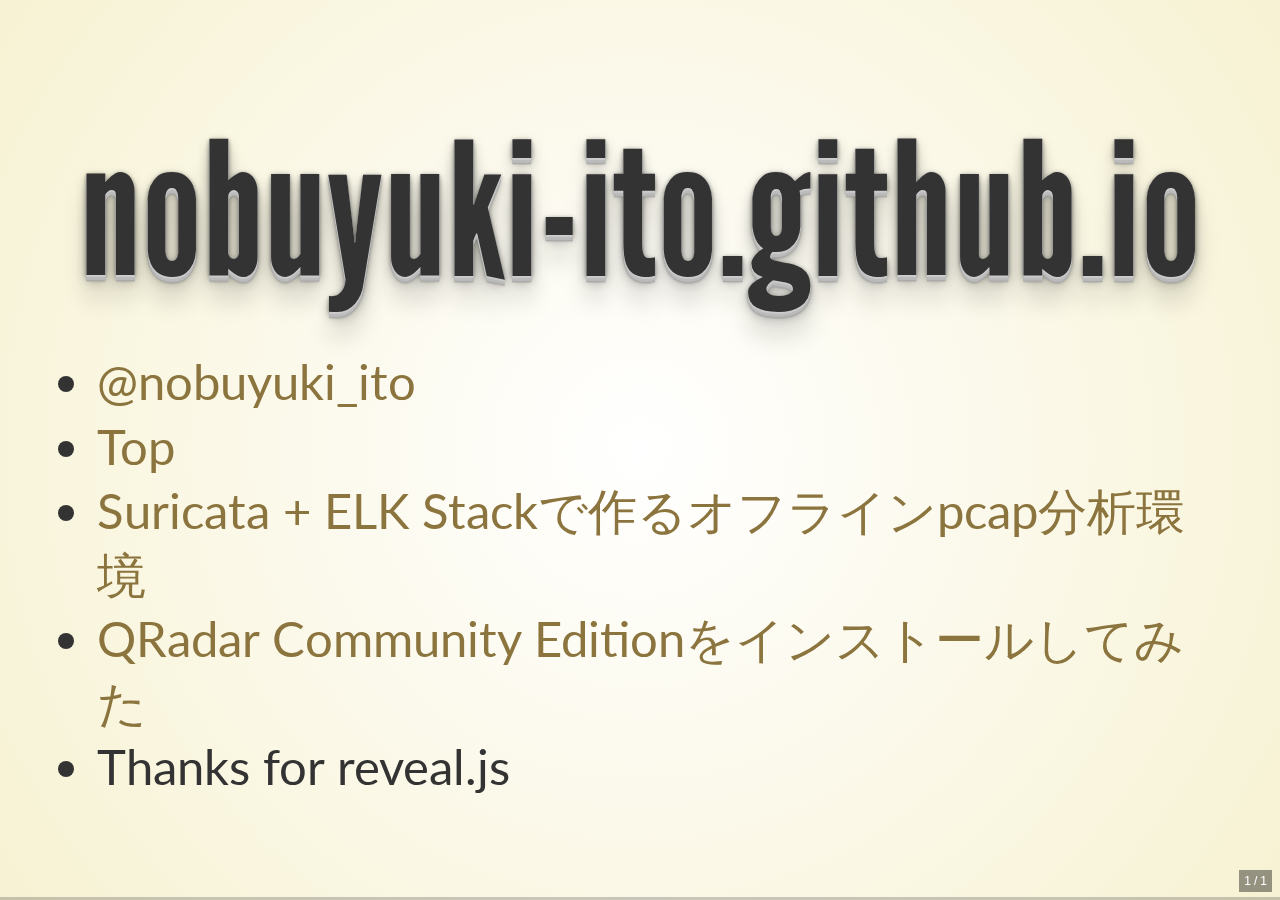
<file: index.html>
<!doctype html>
<html>
	<head>
		<meta charset="utf-8">
		<meta name="viewport" content="width=device-width, initial-scale=1.0, maximum-scale=1.0, user-scalable=no">

		<title>@nobuyuki_ito</title>

		<link rel="stylesheet" href="css/reveal.css">
		<link rel="stylesheet" href="css/theme/beige.css">

		<!-- Theme used for syntax highlighting of code -->
		<link rel="stylesheet" href="lib/css/zenburn.css">

		<!-- Printing and PDF exports -->
		<script>
			var link = document.createElement( 'link' );
			link.rel = 'stylesheet';
			link.type = 'text/css';
			link.href = window.location.search.match( /print-pdf/gi ) ? 'css/print/pdf.css' : 'css/print/paper.css';
			document.getElementsByTagName( 'head' )[0].appendChild( link );
		</script>
	</head>
	<body>
		<div class="reveal">
			<div class="slides">
				<section data-markdown="README.md" data-separator="\n---\n$" data-separator-vertical="\n--\n$" data-separator-notes="^Note:">
				</section>
			</div>
		</div>

		<script src="lib/js/head.min.js"></script>
		<script src="js/reveal.js"></script>

		<script>
			// More info about config & dependencies:
			// - https://github.com/hakimel/reveal.js#configuration
			// - https://github.com/hakimel/reveal.js#dependencies
			Reveal.initialize({
				dependencies: [
					{ src: 'plugin/markdown/marked.js' },
					{ src: 'plugin/markdown/markdown.js' },
					{ src: 'plugin/notes/notes.js', async: true },
					{ src: 'plugin/highlight/highlight.js', async: true, callback: function() { hljs.initHighlightingOnLoad(); } }
				]
			});
			Reveal.configure({
				slideNumber: 'c/t',
				showSlideNumber: 'all'
			});
		</script>
	</body>
</html>
</file>
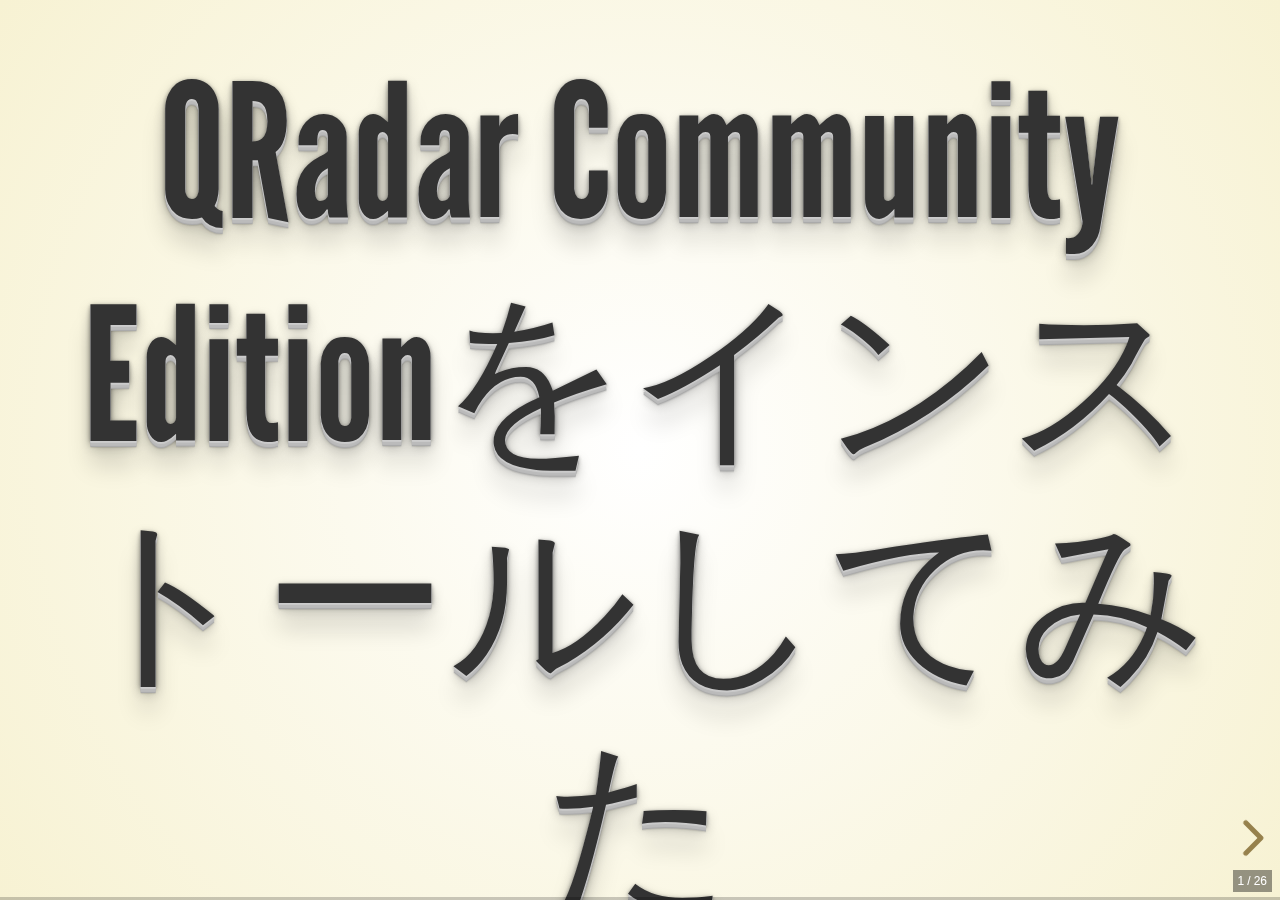
<file: qradar.html>
<!doctype html>
<html>
	<head>
		<meta charset="utf-8">
		<meta name="viewport" content="width=device-width, initial-scale=1.0, maximum-scale=1.0, user-scalable=no">

		<title>QRadar Community Editionをインストールしてみた</title>

		<link rel="stylesheet" href="css/reveal.css">
		<link rel="stylesheet" href="css/theme/beige.css">

		<!-- Theme used for syntax highlighting of code -->
		<link rel="stylesheet" href="lib/css/zenburn.css">

		<!-- Printing and PDF exports -->
		<script>
			var link = document.createElement( 'link' );
			link.rel = 'stylesheet';
			link.type = 'text/css';
			link.href = window.location.search.match( /print-pdf/gi ) ? 'css/print/pdf.css' : 'css/print/paper.css';
			document.getElementsByTagName( 'head' )[0].appendChild( link );
		</script>
	</head>
	<body>
		<div class="reveal">
			<div class="slides">
				<section data-markdown data-separator="\n---\n$" data-separator-vertical="\n--\n$" data-separator-notes="^Note:">
					<textarea data-template>
# QRadar Community Editionをインストールしてみた
by [@nobuyuki_ito](https://twitter.com/nobuyuki_ito)

---

# 自己紹介
* 名前：[Nobuyuki Ito](https://twitter.com/nobuyuki_ito)
* インフラエンジニア/セキュリティアナリスト見習いN年目

---

# 1. はじめに
# 2. 環境準備
# 3. 動作確認
# 4. 終わりに

---

# 1. はじめに
## QRadarとは
## Community Editionとは
## 試してみようじゃないか

---

## QRadarとは

* IBM社が開発している商用SIEMの一つ
* 2017年11月8日からCommunity Edition提供開始

--

## Community Editionとは
* 無料
* 以下の通り機能制約があり、あくまで評価用途
* イベント量制限（50EPS）
* オフラインでのログ取り込み不可

  * syslog等何かしらリアルタイムで取り込める形にする必要あり
  * SplunkみたいにとりあえずCSVで食わせて...はだめ

--

* X-Force連携（Threat Intelligence）はなし
* Vulnerability Management/Forensic（スキャナー、フルパケットキャプチャー的なもの）もなし
* HA構成は組めないので、本番の検証用インフラとしては利用できない
* 商用版への切り替え不可
* （将来的に新バージョンが出たとしても）アップグレード不可

  * まだ新バージョンが出てないのでなんとも言えない

--

## 試してみようじゃないか

* とはいえ食わず嫌いなのも良くないのでとりあえず使ってみようと言う話です

---

# 2. 環境準備
## 導入手順
## ダウンロード
## OSインストール
## QRadarインストール

---

## 導入手順

* [公式ドキュメントPDF](https://developer.ibm.com/qradar/wp-content/uploads/sites/89/2017/11/b_qradar_community_edition.pdf) はあっさり目
* [日本語解説PPT](https://public.dhe.ibm.com/common/ssi/ecm/64/ja/64013164jpja/security-proposal-support-material-64013164jpja-20180206.pptx) もあり

--

## ダウンロード

* [公式サイト](https://developer.ibm.com/qradar/ce/) の リンクからダウンロード
* ダウンロード時にIBM accountの登録が必要

  * 会社名、電話番号も必須項目
  * 即日ダウンロードは出来なかったので、何らかの審査をしているのかは不明
  * 単にサイトのメンテナンスに当たっただけかも

---

## OSインストール

* CentOS 7.3固定
* リリース時にEverythingのISOイメージをダウンロードしていなかった人は [vault.centos.org](http://vault.centos.org/7.3.1611/)をありがたく利用
* Minimalインストール推奨だが、その後パッケージの依存関係で数GB規模でダウンロードが発生するので注意
* 自宅にレポジトリを同期している人はそれを使った方が速い

--

* kickstartでさらっと入れる
* パーティション構成

  * /boot: 256MB
  * /boot/efi: 200MB
  * swap: 8GB
  * /: 残り全部

--

* インストール後の起動時でメモリ約3.5GB、/ がOS込みで約15GB程度になる

  * メモリは最小4GBだが、なぜか警告が出るので多めに8GBとかにしておくと良い
  * ディスクはインストール時に空き容量チェックが走るので多めに確保しておく

--

### インストール前準備

* インストール途中でrootパスワードは強制変更されるので、いったんそのまま
* centos-gluster38 という途中でrpmインストールされるレポジトリが古いバージョン固定でエラーになる

  * [/etc/yum.repos.d/CentOS-Gluster-3.8.repo](https://nobuyuki-ito.github.io/qradar/CentOS-Gluster-3.8.repo) をあらかじめ作成しておく
  * rpmでCONFIGマークされているファイルは上書きされないため

--

### レポジトリ同期している人へ

* [vault.centos.org](http://vault.centos.org/7.3.1611/storage/x86_64/gluster-3.8/) から最新バージョンのRPMのみをダウンロード
* createrepoすると楽（数十MB程度）
* CentOS 7.5ではGluster 3.10からしかない
* baseurlを PREFIX/centos/7.3.1611/storage/x86_64/gluster-3.8/ に変更
* インストール後にローカルレポジトリ参照にするためのスクリプト

```
perl -i -lnpe '/^mirrorlist=/ and s/^/#/; /^#baseurl=/ and s/^#// and s#mirror\.centos\.org#192.0.2.210/Linux# and s/\$releasever/7.3.1611/; /^\[extras\]/ and $flag = 1; $flag and /^gpgcheck=/ and s/^/enabled=0\n/; /^\[centosplus\]/ and $flag = 0' /etc/yum.repos.d/CentOS-Base.repo
```

* `yum update` してローカルレポジトリにつながることを確認

---

## QRadarインストール

* EULA同意後インストールを途中で止めると次回からエラーで起動しなくなるので、ガイドの通りスナップショットをとっておいた方が良い

  * 単にバージョンファイルを消してもだめだった
  * もう少し解析すればよさげだが、今回はそこまで時間もないので素直にとっておく

* マシンスペックにもよるが、正味1時間かかる
* DB周りの処理等、CPU intensiveな感じなので、余力を持っておく

--

* インストール中の処理はログファイルに記録されている
* /var/log/setup-7.3.0.20171013140512/*.log
* 以下のようなコマンドでインストールに必要なrpmファイルを洗い出すことが可能

```
perl -lne '/^Dependencies\s+Resolved/ and $flag = 1; if ( $flag and /^\s+[\w-]+\s+\w+\s+[\w-\.]+\s+\w+/ ) { /^\s+Package/ and next; my @F = split; print "$F[3] $F[0]"; } /^Install\s+\d+\s+Package/ and $flag = 0' ./qradar_setup.log
```

  * local のものはインストーラのISOイメージ中にあるファイルなので無視
	* baseとupdatesだけ見ておけば良い

--

### NIC構成

* NICが二つ以上ある場合、管理用のGUIで接続する方をeth0等最初のインタフェースにしておかないとエラーになる
```
Failed to modify rx and tx value for eth1
```
* [IV64741](http://www-01.ibm.com/support/docview.wss?uid=swg1IV64741) のバグが微妙に修正されていない可能性あり
* 閉じたネットワークでもゲートウェイ、DNSの設定は必須（省略不可）
* 2つ目以降のインタフェースも全てstatic構成（DHCPは利用しない）にしておかないと設定が消えるので注意

---

# 3. 動作確認
## 動作確認

---

## 動作確認

* Log Source登録

  * [DSM Configuration Guide](http://www-01.ibm.com/support/docview.wss?uid=swg27049537)

* いったんrebootしておく

  * [Administration Guide](http://www-01.ibm.com/support/docview.wss?uid=swg27049537)
	* アプライアンスなので `systemctl reboot` とかしないこと

--

* テストログを送ってみる

```
while [[ 1 -eq 1 ]]; do logger --rfc3164 -d -n 172.24.1.7 -P 514 'su[4017]: pam_unix(su-l:session): session opened for user root by test(uid=500)'; sleep 10; done
```
* Privilege Escalation Succeededとか出てくればうまー
* Unknown Generic Log Event だとしょんぼりするね

---

# 4. 終わりに

--

* 余力がないのでひとまずここまで
* コンセプト理解が追いついていないのでもう少し勉強が必要

--

## 参考文献

* [IBM Security QRadar Version 7 Release 3 Community Edition](https://developer.ibm.com/qradar/wp-content/uploads/sites/89/2017/11/b_qradar_community_edition.pdf)
* [QRadar Community Edition] インストール導入ガイド](https://public.dhe.ibm.com/common/ssi/ecm/64/ja/64013164jpja/security-proposal-support-material-64013164jpja-20180206.pptx) 
* [IV64741: QRADAR SOFTWARE ONLY INSTALLATION ON CUSTOMER SUPPLIED HARDWARE WITH XX28 SPECIFICATIONS MAY FAIL DURING SETUP](http://www-01.ibm.com/support/docview.wss?uid=swg1IV64741)
* [DSM Configuration Guide](http://www-01.ibm.com/support/docview.wss?uid=swg27049537)
* [Administration Guide](http://www-01.ibm.com/support/docview.wss?uid=swg27049537)
* [ついに出た！ QRadar Community Edition](https://ameblo.jp/wp-admin/entry-12326807232.html)


---

ご清聴ありがとうございました

					</textarea>
				</section>
			</div>
		</div>

		<script src="lib/js/head.min.js"></script>
		<script src="js/reveal.js"></script>

		<script>
			// More info about config & dependencies:
			// - https://github.com/hakimel/reveal.js#configuration
			// - https://github.com/hakimel/reveal.js#dependencies
			Reveal.initialize({
				dependencies: [
					{ src: 'plugin/markdown/marked.js' },
					{ src: 'plugin/markdown/markdown.js' },
					{ src: 'plugin/notes/notes.js', async: true },
					{ src: 'plugin/highlight/highlight.js', async: true, callback: function() { hljs.initHighlightingOnLoad(); } }
				],
			//	width: 1920,
	//height: 1080
			});
			Reveal.configure({
				slideNumber: 'c/t',
				showSlideNumber: 'all'
			});
		</script>
	</body>
</html>
</file>
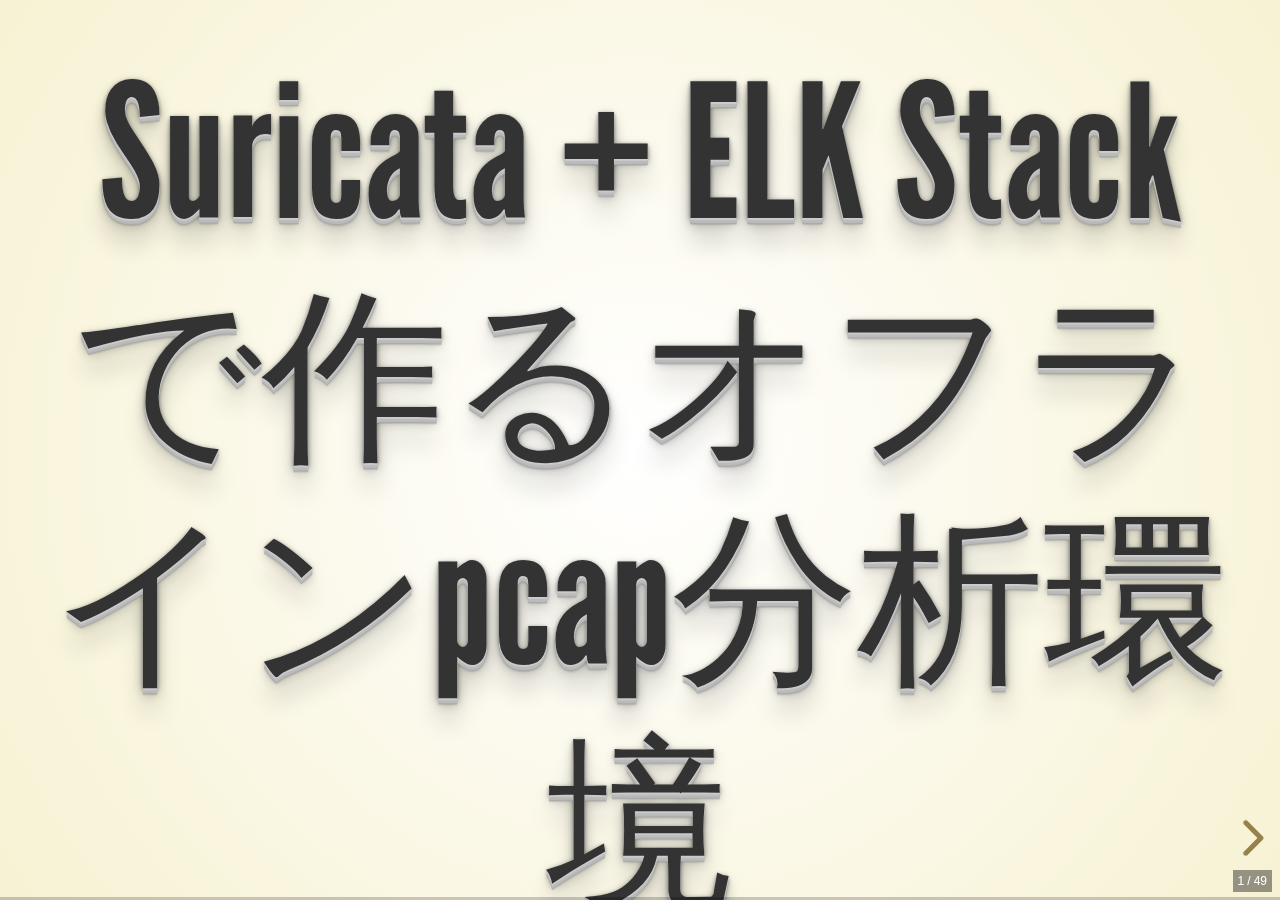
<file: suricata-elk.html>
<!doctype html>
<html>
	<head>
		<meta charset="utf-8">
		<meta name="viewport" content="width=device-width, initial-scale=1.0, maximum-scale=1.0, user-scalable=no">

		<title>Suricata + ELK Stackで作るオフラインpcap分析環境</title>

		<link rel="stylesheet" href="css/reveal.css">
		<link rel="stylesheet" href="css/theme/beige.css">

		<!-- Theme used for syntax highlighting of code -->
		<link rel="stylesheet" href="lib/css/zenburn.css">

		<!-- Printing and PDF exports -->
		<script>
			var link = document.createElement( 'link' );
			link.rel = 'stylesheet';
			link.type = 'text/css';
			link.href = window.location.search.match( /print-pdf/gi ) ? 'css/print/pdf.css' : 'css/print/paper.css';
			document.getElementsByTagName( 'head' )[0].appendChild( link );
		</script>
	</head>
	<body>
		<div class="reveal">
			<div class="slides">
				<section data-markdown data-separator="\n---\n$" data-separator-vertical="\n--\n$" data-separator-notes="^Note:">
					<textarea data-template>
# Suricata + ELK Stackで作るオフラインpcap分析環境
by [@nobuyuki_ito](https://twitter.com/nobuyuki_ito)

---

# 自己紹介
* 名前：[Nobuyuki Ito](https://twitter.com/nobuyuki_ito)
* インフラエンジニア/セキュリティアナリスト見習いN年目

---

# 1. はじめに
# 2. 環境準備
# 3. 分析
# 4. 終わりに

---

# 1. はじめに
## 情報ソース
## 分析ツール
## 課題

---

## 情報ソース

* 何を元にログ分析するか
* pcapファイル
* フラットファイル

  * Webサーバ/sshdのアクセスログ
  * 各種OSログ
  * CSVファイル

---

## 分析ツール
* grep, sed, awk
* perl, python, ruby
* Excel
* tcpdump, Wireshark
* Kibana

---

## 課題

* 幾千億のログフォーマット
* 職人芸的
* pcap, フラットファイルの横断的な分析
* 可視化

--

### Apache HTTP Server

* アクセスログを集計してみる
* 送信元IPアドレス、メソッド、レスポンスコード毎の件数

```
Aug 05 10:02:12 testweb.2ito.com httpd[704]: 192.0.2.210 - - [05/Aug/2017:10:02:12 +0900] "GET /index.html HTTP/1.1" 404 241 "-" "curl/7.53.1"
```

--

### perlでやってみる

```
journalctl -al --unit=httpd --since yesterday | \
perl -F'\s+' -lnae '
$F[10] =~ s/^.//;
$F[5] =~ /^(\d{1,3}\.){3}\d{1,3}$/ and 
$access{$F[5]}->{$F[10]}->{$F[13]}++;
}
foreach my $src ( keys %access ) {
 foreach my $method ( sort keys %{$access{$src}} ) {
  foreach ( sort keys %{$access{$src}->{$method}} ) {
   print "$src\t$method\t$_\t$access{$src}->{$method}->{$_}";
  }
 }
}
{'|more
```

```
192.0.2.210    GET     200     71
192.0.2.10     GET     404     1
```

--

### 確かに出来る
* スクリプトの集計は楽しい！

  * シェル芸
  * ワンライナー

* プログラミングの勉強にもなる（こともある）

--

### みんな大好きExcel

* CSV/TSVへの変換が必要
* ピボットテーブル + グラフ
* 大量のデータには対応できない

--

# 集計は本質ではない

--

# その先の分析に時間を使おう！

---

# 2. 環境準備
## OS
## Suricata
## ELK Stack

---

## OS

* お好みのLinuxディストリビューションをインストールしておく
* 今回はFedora 28を利用します
* CentOS 7.x, Ubuntu他好きなようにどうぞ
* Xは不要

--

### まさかインストーラを一つずつ進めてインストールしようとしてないよね？

--

### Fedora/CentOS インストールtips

* kickstartインストールにPXE bootは必須ではない
* 仮想マシンであればISOイメージをboot
* CDROMからのブート時でも引数に一手間加えるだけで使える
* Installation Guide の [Boot Options](https://docs.fedoraproject.org/f28/install-guide/advanced/Boot_Options.html) をありがたく拝見

--

```
inst.repo=cdrom \
ip=192.0.2.210::192.0.2.254:255.255.255.0:example:eth0:none \
inst.ks=http://www.example.com/test-ks.cfg
```

* inst.repo: cdromをインストール媒体に指定
* ip: IPアドレスを直接指定する
* inst.ks: Kickstart 設定ファイルを読み込む
* 適当なサーバにApache or nginxを突っ込んでおく
* [GitHub](https://qiita.com/budougumi0617/items/221bb946d1c90d6769e9) にだって置けるし、 [Amazon S3](https://docs.aws.amazon.com/AmazonS3/latest/dev/WebsiteHosting.html) に置いたっていい

---

## Suricata

* version 4.0.0 以上をインストール
* 2018年5月14日(月)時点の最新版は [4.0.4](https://suricata-ids.org/download/)
* Centos 7.x では[epel](https://fedoraproject.org/wiki/EPEL)の追加が必要

```
dnf install suricata
```

--

### Snort rules ダウンロード

* ダウンロードには [ユーザ登録](https://www.snort.org/users/sign_up) が必要

  * Emailだけでよい

* [ダウンロードページ](https://www.snort.org/downloads)

  * Community rules: [community-rules.tar.gz](https://www.snort.org/downloads/community/community-rules.tar.gz)
  * Registered rules: [snortrules-snapshot-29111.tar.gz](https://www.snort.org/downloads/registered/snortrules-snapshot-29111.tar.gz)

--

### EmergingThreats rule ダウンロード

* ユーザ登録不要
* [OPEN Download Instructions](https://rules.emergingthreats.net/OPEN_download_instructions.html)

  * Suricata 4.0向けルールを利用
  * [emerging.rules.tar.gz](https://rules.emergingthreats.net/open-nogpl/suricata-4.0/emerging.rules.tar.gz)

--


### Suricata 初期設定

* /etc/suricata/suricata.yaml を修正

  * [suricata.yaml.patch](https://github.com/nobuyuki-ito/nobuyuki-ito.github.io/blob/master/suricata/suricata.yaml.patch) を当てる

```
cd /etc/suricata && patch -p3 < suricata.yaml.patch
```

* ルールのインストール

  * [suricata/applyRules.sh](https://github.com/nobuyuki-ito/nobuyuki-ito.github.io/blob/master/suricata/applyRules.sh) を実行

---

## ELK Stack

* [Logstash](https://www.elastic.co/downloads/logstash)
* [Elasticsearch](https://www.elastic.co/downloads/elasticsearch)
* [Kibana](https://www.elastic.co/downloads/kibana)
* 2018年5月14日(月)時点の最新版は6.2.4
* Internetにつながる環境であれば [レポジトリを追加](https://www.elastic.co/guide/en/elasticsearch/reference/current/rpm.html) した方が速い

```
dnf install java-1.8.0-openjdk-headless logstash elasticsearch kibana
```

---

### Elasticsearch 初期設定

* /etc/elasticsearch/elasticsearch.yml

  * cluster名
  * node名

```
cluster.name: dev-2ito-com
node.name: ${HOSTNAME}
```

Note: cluster health: yellow の回避

--

* /etc/elasticsearch/jvm.options

  * Java Heap Memory size: 環境に合わせて
  * Heap dump取得無効化
  * GC ログ制限

```
--Xms1g
--Xmx1g
#-XX:+HeapDumpOnOutOfMemoryError
#-XX:HeapDumpPath=/var/lib/elasticsearch
8:-XX:NumberOfGCLogFiles=3
8:-XX:GCLogFileSize=10m
```

--

* Elasticsearch 起動

```
systemctl daemon-reload
systemctl enable elasticsearch.service
systemctl start elasticsearch.service
systemctl status elasticsearch.service
for i in 9200 9300; do lsof -iTCP:$i -nP; done
less /var/log/elasticsearch/＜cluster名＞.log
```

--

* 起動時のログ

```
initializing ...
initialized
starting ...
publish_address {127.0.0.1:9300}, bound_addresses {[::1]:9300}, {127.0.0.1:9300}
publish_address {127.0.0.1:9200}, bound_addresses {[::1]:9200}, {127.0.0.1:9200}
started
```

* アクセス許可

```
echo 'ALL: 127.0.0.1 [::1]' >> /etc/hosts.allow
```

---


### Logstash 初期設定

* /etc/logstash/jvm.options

  * Java Heap Memory size: 環境に合わせて
  * Heap dump取得無効化

```
--Xms256m
--Xmx1g
#-XX:+HeapDumpOnOutOfMemoryError
```

--

* /etc/logstash/conf.d/suricata.conf

```
input {
	file {
		path => "/var/log/suricata/eve.json"
		codec => json
	}
}
filter {
	geoip {
		source => "dest_ip"
	}
}
output {
	elasticsearch {
		hosts => "http://localhost:9200"
		index => "suricata-%{+YYYY.MM.dd}"
	}
}
```

--

* Suricataログの読み込み許可

```
setfacl -m u:logstash:rx /var/log/suricata
```

* Logstash 起動

```
systemctl enable logstash.service
systemctl start logstash.service
systemctl status logstash.service
less /var/log/logstash/logstash-plain.log
```

* 起動時のログ

```
[INFO ][logstash.runner          ] Starting Logstash {"logstash.version"=>"6.2.4"}
[INFO ][logstash.agent           ] Successfully started Logstash API endpoint {:port=>9600}
[INFO ][logstash.pipeline        ] Starting pipeline {:pipeline_id=>"main", "pipeline.workers"=>8, "pipeline.batch.size"=>125, "pipeline.batch.delay"=>50}
[INFO ][logstash.pipeline        ] Pipeline started successfully {:pipeline_id=>"main", :thread=>"#<Thread:0x75422d8f@/usr/share/logstash/logstash-core/lib/logstash/pipeline.rb:247 sleep>"}
[INFO ][logstash.agent           ] Pipelines running {:count=>1, :pipelines=>["main"]}
```

---

### Kibana 初期設定

* /etc/kibana/kibana.yml

  * server.host: 外部IPアドレスをlistenする
	* defaultではlocalhost以外からはアクセスできない

```
server.host: "192.0.2.210"
```

--

* Kibana 起動

```
systemctl enable kibana.service
systemctl start kibana.service
systemctl status kibana.service
lsof -iTCP:5601 -nP
```

--

* アクセス許可

```
echo 'node: 192.0.2.0/24 [::ffff:192.0.2.0/24]' >> /etc/hosts.allow
for i in "" --permanent; do firewall-cmd $i --zone=public --add-service kibana; done
```

* 疎通確認

  * http://＜IPアドレス＞/app/kibana

---

# 3. 分析
## Suricata pcapオフライン分析
## Kibanaによる分析

---

## Suricata pcapオフライン分析

* 今回はpcapを直接読み込ませて分析する
```
/sbin/suricata -c /etc/suricata/suricata.yaml --user=suricata \
--group=suricata -r example.pcap
```
* 本スライドでは、 [2018-05-09-Emotet-malspam-infection-traffic.pcap.zip](https://www.malware-traffic-analysis.net/2018/05/09/2018-05-09-Emotet-malspam-infection-traffic.pcap.zip) を利用する

--

* 実行時のメッセージ例
```
<Notice> - This is Suricata version 4.0.4 RELEASE
<Notice> - all 9 packet processing threads, 2 management threads initialized, engine started.
<Notice> - Signal Received.  Stopping engine.
<Notice> - Pcap-file module read 2506 packets, 2261461 bytes
```
* Suricataは全てのSnort rulesに対応しているわけではない
* 以下のようなエラーが大量に出力されるが無視して良い

```
<Error> - [ERRCODE: SC_ERR_INVALID_SIGNATURE(39)]
```

--

### Suricataの検知ログを見てみる
```
less /var/log/suricata/eve.json
```

* ログ種別（event_type）

	* alert: 検知ログ
	* dns: 名前解決
	* fileinfo: ダウンロードしたファイル、ペイロード
	* flow: トラフィックログ
	* http: HTTP通信
	* tls: SSL/TLS通信

--

* Logstashに読み込ませるため、今回はjson形式のもののみ出力
* /etc/suricata/suricata.yaml の変更で通常のログ形式で出力させることも可能
```
outputs:
	- fast:
		enabled: yes
	- http-log:
		enabled: yes
# 等々
```

--

* （主にHTTP）通信ペイロード情報

  * ペイロード本体： /var/log/suricata/files/file.＜数字＞
  * メタ情報： /var/log/suricata/files/file.＜数字＞.meta
  * ファイルダウンロードというよりはレスポンス毎に出力されるイメージ

```
cat /var/log/suricata/files/file.2.meta
APP PROTO:         http
HTTP URI:          /test
HTTP HOST:         example.com
HTTP REFERER:      <unknown>
HTTP USER AGENT:   <unknown>
FILENAME:          example.exe
```

---

## Kibanaによる分析

### Index Pattern作成

* Kibanaにログイン
* Management - Index Patterns - Create inde pattern
* Step1 ( Define index pattern )

  * index pattern: suricata-*
  * Success! Your index pattern matches 1 index
  * Next step ボタン押下

--

* Step2 ( Configure settings )

  * Time Filter field name: timestamp
  * "@"が付かない方を選ぶ
  * ログのタイムスタンプを利用する
  * Create index pattern ボタン押下

--

### これで準備完了です

--


* まずは眺めてみる？
* とはいえ、どうすれば。。

* 検知したアラートを見てみる

  * まずはDiscoverでSave
```
event_type:alert
```
  * Visualize - Pie Chart
	* Split Slices - Aggregation: Terms - Field: alert.signature.keyword

--

### 演習


---

# 4. 終わりに

--

## ログパース職人を卒業する

* ひとまずSuricataに食わせる、というのも選択肢の一つ
* エンタープライズレベルでは無理？という話もある
* PaloAltoと比較するとアプリ識別は弱い
* 手っ取り早く可視化するには楽ちん

--

## 今後の課題

* 慣れが必要
* Snortによるオフラインpcap分析
* DNS逆引き（Internetにつながれば）
* 本番稼働させるなら冗長化

--

## 参考文献

* [The HTML Presentation Framework](https://github.com/hakimel/reveal.js)
* [なんかかっこいいプレゼンテーションテンプレートを探しているならreveal.js使ってみろって](https://qiita.com/ryurock/items/9c6de36b9d6a716e7992)
* [reveal.js初期設定](http://blog.chaspy.me/entry/2016/01/10/100000)
* [GitHubを使って3分でHPを公開する。](https://qiita.com/budougumi0617/items/221bb946d1c90d6769e9)
* [Fedora 28 Installation Guide](https://docs.fedoraproject.org/f28/install-guide/)
* [Hosting a Static Website on Amazon S3](https://docs.aws.amazon.com/AmazonS3/latest/dev/WebsiteHosting.html)
* [Malware-Traffic-Analysis.net](https://www.malware-traffic-analysis.net/) [2018-05-09 - QUICK POST - EMOTET MALSPAM INFECTION TRAFFIC](https://www.malware-traffic-analysis.net/2018/05/09/)

---

ご清聴ありがとうございました

					</textarea>
				</section>
			</div>
		</div>

		<script src="lib/js/head.min.js"></script>
		<script src="js/reveal.js"></script>

		<script>
			// More info about config & dependencies:
			// - https://github.com/hakimel/reveal.js#configuration
			// - https://github.com/hakimel/reveal.js#dependencies
			Reveal.initialize({
				dependencies: [
					{ src: 'plugin/markdown/marked.js' },
					{ src: 'plugin/markdown/markdown.js' },
					{ src: 'plugin/notes/notes.js', async: true },
					{ src: 'plugin/highlight/highlight.js', async: true, callback: function() { hljs.initHighlightingOnLoad(); } }
				],
			//	width: 1920,
	//height: 1080
			});
			Reveal.configure({
				slideNumber: 'c/t',
				showSlideNumber: 'all'
			});
		</script>
	</body>
</html>
</file>
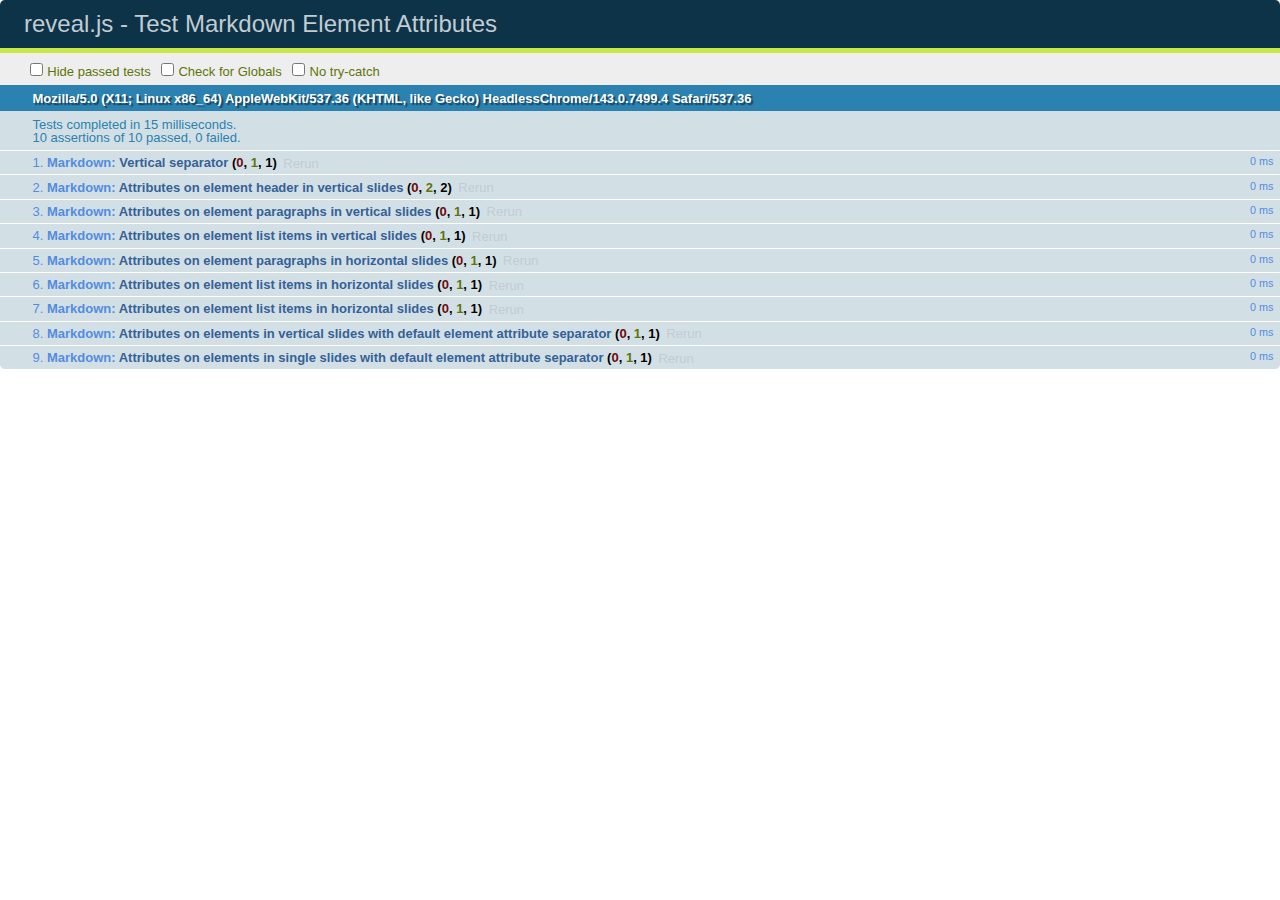
<file: test/test-markdown-element-attributes.html>
<!doctype html>
<html lang="en">

	<head>
		<meta charset="utf-8">

		<title>reveal.js - Test Markdown Element Attributes</title>

		<link rel="stylesheet" href="../css/reveal.css">
		<link rel="stylesheet" href="qunit-1.12.0.css">
	</head>

	<body style="overflow: auto;">

		<div id="qunit"></div>
		<div id="qunit-fixture"></div>

		<div class="reveal" style="display: none;">

			<div class="slides">

				<!-- <section data-markdown="example.md" data-separator="^\n\n\n" data-separator-vertical="^\n\n"></section> -->

				<!-- Slides are separated by newline + three dashes + newline, vertical slides identical but two dashes -->
				<section data-markdown data-separator="^\n---\n$" data-separator-vertical="^\n--\n$" data-element-attributes="{_\s*?([^}]+?)}">>
					<script type="text/template">
						## Slide 1.1
						<!-- {_class="fragment fade-out" data-fragment-index="1"} -->

						--

						## Slide 1.2
						<!-- {_class="fragment shrink"} -->

						Paragraph 1
						<!-- {_class="fragment grow"} -->

						Paragraph 2
						<!-- {_class="fragment grow"} -->

						- list item 1 <!-- {_class="fragment grow"} -->
						- list item 2 <!-- {_class="fragment grow"} -->
						- list item 3 <!-- {_class="fragment grow"} -->


						---

						## Slide 2


						Paragraph 1.2  
						multi-line <!-- {_class="fragment highlight-red"} -->

						Paragraph 2.2 <!-- {_class="fragment highlight-red"} -->

						Paragraph 2.3 <!-- {_class="fragment highlight-red"} -->

						Paragraph 2.4 <!-- {_class="fragment highlight-red"} -->

						- list item 1 <!-- {_class="fragment highlight-green"} -->
						- list item 2<!-- {_class="fragment highlight-green"} -->
						- list item 3<!-- {_class="fragment highlight-green"} -->
						- list item 4
						<!-- {_class="fragment highlight-green"} -->
						- list item 5<!-- {_class="fragment highlight-green"} -->

						Test

						![Example Picture](examples/assets/image2.png)
						<!-- {_class="reveal stretch"} -->

					</script>
				</section>



				<section 	data-markdown data-separator="^\n\n\n"
									data-separator-vertical="^\n\n"
									data-separator-notes="^Note:"
									data-charset="utf-8">
					<script type="text/template">
						# Test attributes in Markdown with default separator
						## Slide 1 Def <!-- .element: class="fragment highlight-red" data-fragment-index="1" -->


						## Slide 2 Def
						<!-- .element: class="fragment highlight-red" -->

					</script>
				</section>

				<section data-markdown>
				  <script type="text/template">
					## Hello world
					A paragraph
					<!-- .element: class="fragment highlight-blue" -->
				  </script>
				</section>

				<section data-markdown>
				  <script type="text/template">
					## Hello world

					Multiple  
					Line
					<!-- .element: class="fragment highlight-blue" -->
				  </script>
				</section>

				<section data-markdown>
				  <script type="text/template">
					## Hello world

					Test<!-- .element: class="fragment highlight-blue" -->

					More Test
				  </script>
				</section>


			</div>

		</div>

		<script src="../lib/js/head.min.js"></script>
		<script src="../js/reveal.js"></script>
		<script src="../plugin/markdown/marked.js"></script>
		<script src="../plugin/markdown/markdown.js"></script>
		<script src="qunit-1.12.0.js"></script>

		<script src="test-markdown-element-attributes.js"></script>

	</body>
</html>
</file>
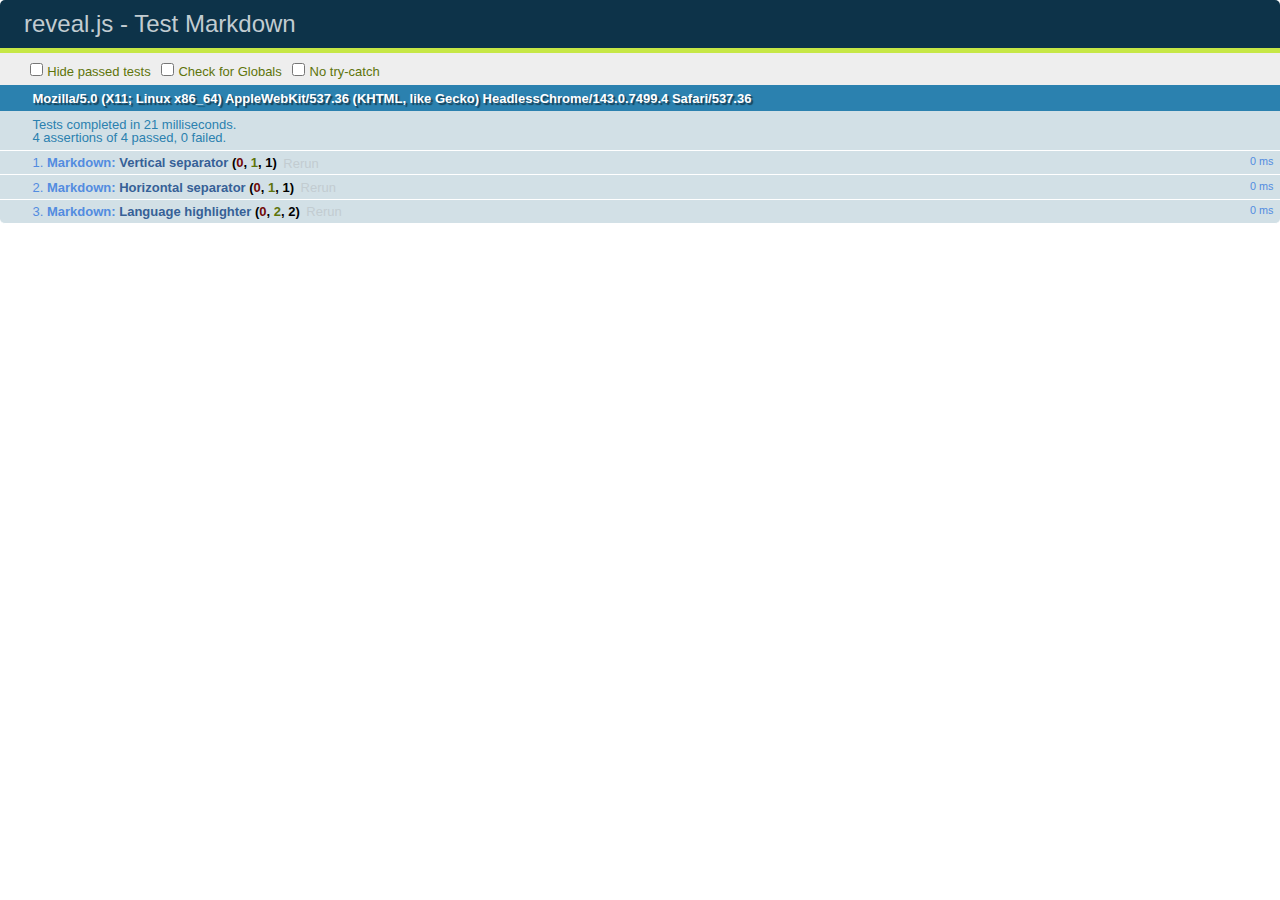
<file: test/test-markdown-external.html>
<!doctype html>
<html lang="en">

	<head>
		<meta charset="utf-8">

		<title>reveal.js - Test Markdown</title>

		<link rel="stylesheet" href="../css/reveal.css">
		<link rel="stylesheet" href="qunit-1.12.0.css">
	</head>

	<body style="overflow: auto;">

		<div id="qunit"></div>
  		<div id="qunit-fixture"></div>

		<div class="reveal" style="display: none;">

			<div class="slides">
				<section data-markdown="simple.md" data-separator="^\n\n\n" data-separator-vertical="^\n\n"></section>
			</div>

		</div>

		<script src="../lib/js/head.min.js"></script>
		<script src="../js/reveal.js"></script>
		<script src="../plugin/highlight/highlight.js"></script>
		<script src="../plugin/markdown/marked.js"></script>
		<script src="../plugin/markdown/markdown.js"></script>
		<script src="qunit-1.12.0.js"></script>

		<script src="test-markdown-external.js"></script>

	</body>
</html>
</file>
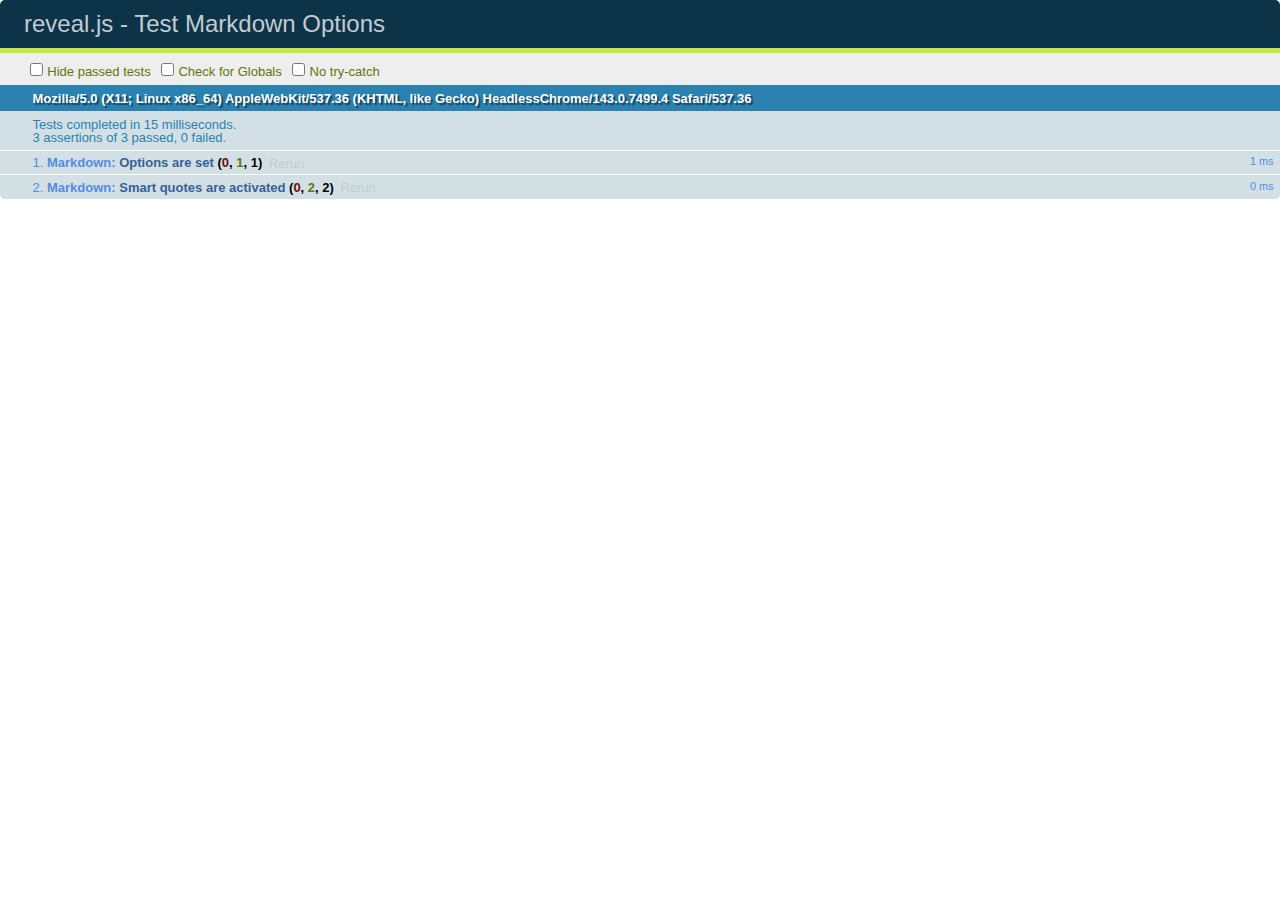
<file: test/test-markdown-options.html>
<!doctype html>
<html lang="en">

	<head>
		<meta charset="utf-8">

		<title>reveal.js - Test Markdown Options</title>

		<link rel="stylesheet" href="../css/reveal.css">
		<link rel="stylesheet" href="qunit-1.12.0.css">
	</head>

	<body style="overflow: auto;">

		<div id="qunit"></div>
		<div id="qunit-fixture"></div>

		<div class="reveal" style="display: none;">

			<div class="slides">

				<section data-markdown>
					<script type="text/template">
						## Testing Markdown Options

						This "slide" should contain 'smart' quotes.
					</script>
				</section>

			</div>

		</div>

		<script src="../lib/js/head.min.js"></script>
		<script src="../js/reveal.js"></script>
		<script src="qunit-1.12.0.js"></script>

		<script src="test-markdown-options.js"></script>

	</body>
</html>
</file>
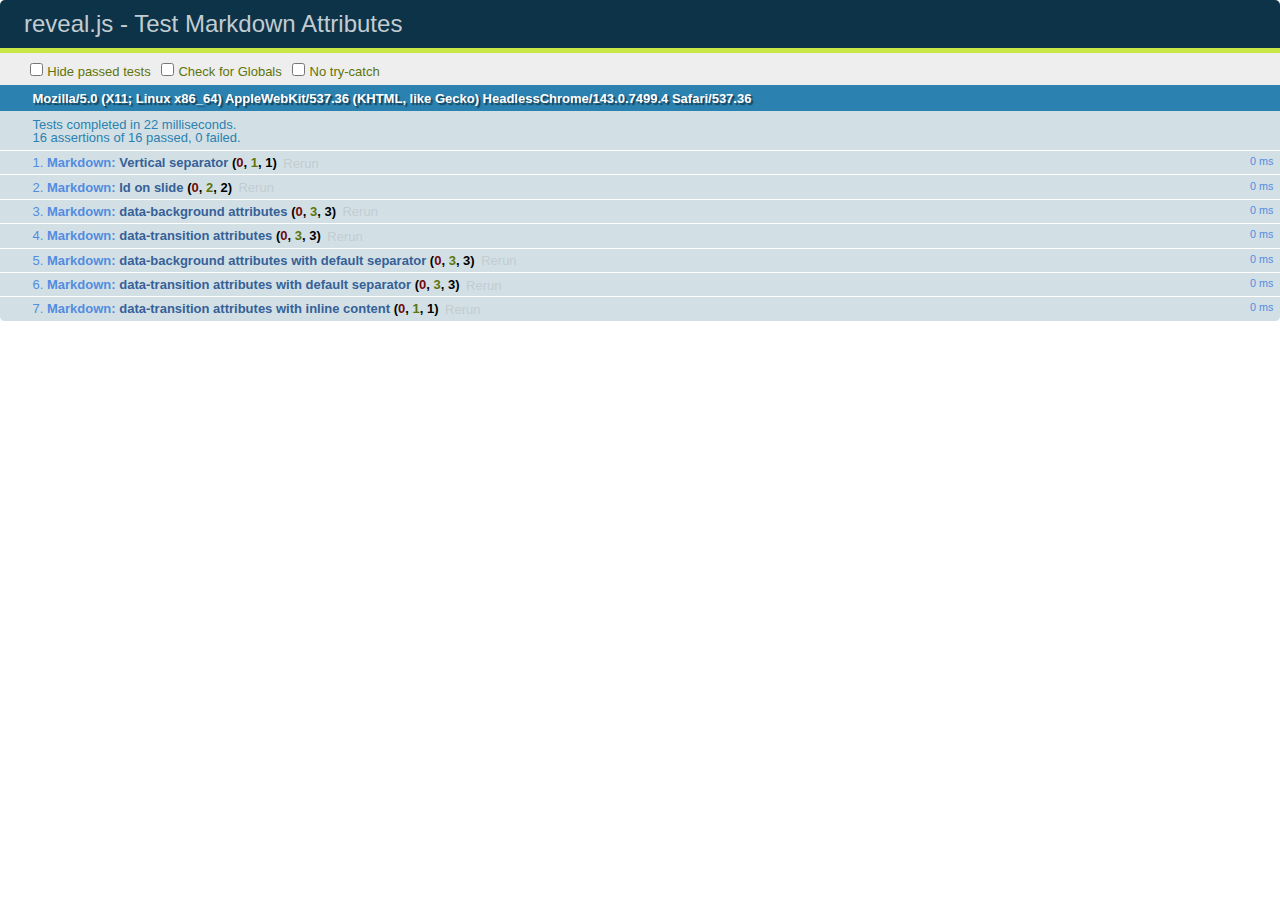
<file: test/test-markdown-slide-attributes.html>
<!doctype html>
<html lang="en">

	<head>
		<meta charset="utf-8">

		<title>reveal.js - Test Markdown Attributes</title>

		<link rel="stylesheet" href="../css/reveal.css">
		<link rel="stylesheet" href="qunit-1.12.0.css">
	</head>

	<body style="overflow: auto;">

		<div id="qunit"></div>
		<div id="qunit-fixture"></div>

		<div class="reveal" style="display: none;">

			<div class="slides">

				<!-- <section data-markdown="example.md" data-separator="^\n\n\n" data-separator-vertical="^\n\n"></section> -->

				<!-- Slides are separated by three lines, vertical slides by two lines, attributes are one any line starting with (spaces and) two dashes -->
				<section 	data-markdown data-separator="^\n\n\n"
									data-separator-vertical="^\n\n"
									data-separator-notes="^Note:"
									data-attributes="--\s(.*?)$"
									data-charset="utf-8">
					<script type="text/template">
						# Test attributes in Markdown
						## Slide 1



						## Slide 2
						<!-- -- id="slide2" data-transition="zoom" data-background="#A0C66B" -->


						## Slide 2.1
						<!-- -- data-background="#ff0000" data-transition="fade" -->


						## Slide 2.2
						[Link to Slide2](#/slide2)



						## Slide 3
						<!-- -- data-transition="zoom" data-background="#C6916B" -->



						## Slide 4
					</script>
				</section>

				<section 	data-markdown data-separator="^\n\n\n"
									data-separator-vertical="^\n\n"
									data-separator-notes="^Note:"
									data-charset="utf-8">
					<script type="text/template">
						# Test attributes in Markdown with default separator
						## Slide 1 Def



						## Slide 2 Def
						<!-- .slide: id="slide2def" data-transition="concave" data-background="#A7C66B" -->


						## Slide 2.1 Def
						<!-- .slide: data-background="#f70000" data-transition="page" -->


						## Slide 2.2 Def
						[Link to Slide2](#/slide2def)



						## Slide 3 Def
						<!-- .slide: data-transition="concave" data-background="#C7916B" -->



						## Slide 4
					</script>
				</section>

				<section data-markdown>
					<script type="text/template">
						<!-- .slide: data-background="#ff0000" -->
						## Hello world
					</script>
				</section>

				<section data-markdown>
					<script type="text/template">
						## Hello world
						<!-- .slide: data-background="#ff0000" -->
					</script>
				</section>

				<section data-markdown>
					<script type="text/template">
						## Hello world

						Test
						<!-- .slide: data-background="#ff0000" -->

						More Test
					</script>
				</section>

			</div>

		</div>

		<script src="../lib/js/head.min.js"></script>
		<script src="../js/reveal.js"></script>
		<script src="../plugin/markdown/marked.js"></script>
		<script src="../plugin/markdown/markdown.js"></script>
		<script src="qunit-1.12.0.js"></script>

		<script src="test-markdown-slide-attributes.js"></script>

	</body>
</html>
</file>
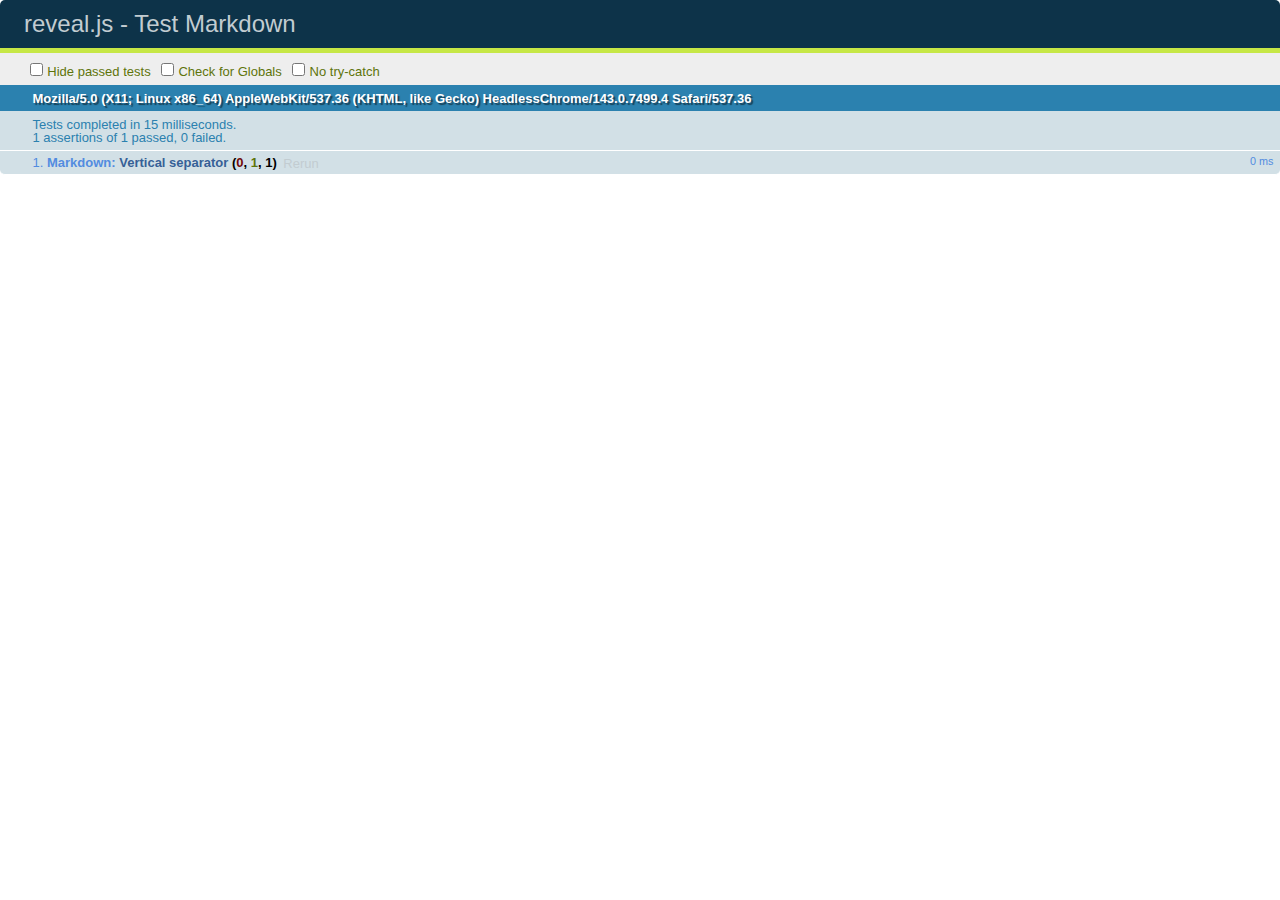
<file: test/test-markdown.html>
<!doctype html>
<html lang="en">

	<head>
		<meta charset="utf-8">

		<title>reveal.js - Test Markdown</title>

		<link rel="stylesheet" href="../css/reveal.css">
		<link rel="stylesheet" href="qunit-1.12.0.css">
	</head>

	<body style="overflow: auto;">

		<div id="qunit"></div>
		<div id="qunit-fixture"></div>

		<div class="reveal" style="display: none;">

			<div class="slides">

				<!-- <section data-markdown="example.md" data-separator="^\n\n\n" data-separator-vertical="^\n\n"></section> -->

				<!-- Slides are separated by newline + three dashes + newline, vertical slides identical but two dashes -->
				<section data-markdown data-separator="^\n---\n$" data-separator-vertical="^\n--\n$">
					<script type="text/template">
						## Slide 1.1

						--

						## Slide 1.2

						---

						## Slide 2
					</script>
				</section>

			</div>

		</div>

		<script src="../lib/js/head.min.js"></script>
		<script src="../js/reveal.js"></script>
		<script src="../plugin/markdown/marked.js"></script>
		<script src="../plugin/markdown/markdown.js"></script>
		<script src="qunit-1.12.0.js"></script>

		<script src="test-markdown.js"></script>

	</body>
</html>
</file>
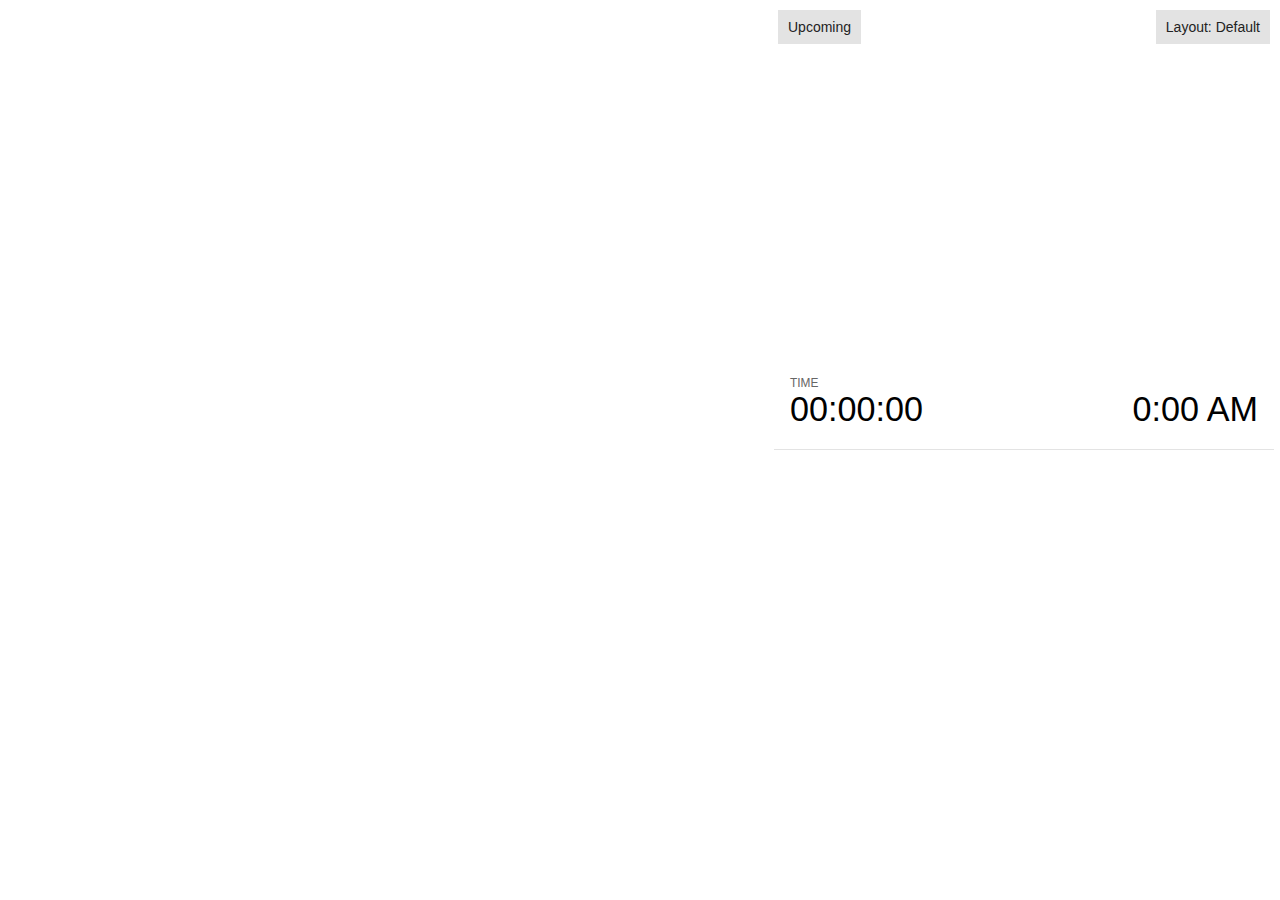
<file: plugin/notes/notes.html>
<!doctype html>
<html lang="en">
	<head>
		<meta charset="utf-8">

		<title>reveal.js - Slide Notes</title>

		<style>
			body {
				font-family: Helvetica;
				font-size: 18px;
			}

			#current-slide,
			#upcoming-slide,
			#speaker-controls {
				padding: 6px;
				box-sizing: border-box;
				-moz-box-sizing: border-box;
			}

			#current-slide iframe,
			#upcoming-slide iframe {
				width: 100%;
				height: 100%;
				border: 1px solid #ddd;
			}

			#current-slide .label,
			#upcoming-slide .label {
				position: absolute;
				top: 10px;
				left: 10px;
				z-index: 2;
			}

			.overlay-element {
				height: 34px;
				line-height: 34px;
				padding: 0 10px;
				text-shadow: none;
				background: rgba( 220, 220, 220, 0.8 );
				color: #222;
				font-size: 14px;
			}

			.overlay-element.interactive:hover {
				background: rgba( 220, 220, 220, 1 );
			}

			#current-slide {
				position: absolute;
				width: 60%;
				height: 100%;
				top: 0;
				left: 0;
				padding-right: 0;
			}

			#upcoming-slide {
				position: absolute;
				width: 40%;
				height: 40%;
				right: 0;
				top: 0;
			}

			/* Speaker controls */
			#speaker-controls {
				position: absolute;
				top: 40%;
				right: 0;
				width: 40%;
				height: 60%;
				overflow: auto;
				font-size: 18px;
			}

				.speaker-controls-time.hidden,
				.speaker-controls-notes.hidden {
					display: none;
				}

				.speaker-controls-time .label,
				.speaker-controls-pace .label,
				.speaker-controls-notes .label {
					text-transform: uppercase;
					font-weight: normal;
					font-size: 0.66em;
					color: #666;
					margin: 0;
				}

				.speaker-controls-time, .speaker-controls-pace {
					border-bottom: 1px solid rgba( 200, 200, 200, 0.5 );
					margin-bottom: 10px;
					padding: 10px 16px;
					padding-bottom: 20px;
					cursor: pointer;
				}

				.speaker-controls-time .reset-button {
					opacity: 0;
					float: right;
					color: #666;
					text-decoration: none;
				}
				.speaker-controls-time:hover .reset-button {
					opacity: 1;
				}

				.speaker-controls-time .timer,
				.speaker-controls-time .clock {
					width: 50%;
				}

				.speaker-controls-time .timer,
				.speaker-controls-time .clock,
				.speaker-controls-time .pacing .hours-value,
				.speaker-controls-time .pacing .minutes-value,
				.speaker-controls-time .pacing .seconds-value {
					font-size: 1.9em;
				}

				.speaker-controls-time .timer {
					float: left;
				}

				.speaker-controls-time .clock {
					float: right;
					text-align: right;
				}

				.speaker-controls-time span.mute {
					opacity: 0.3;
				}

				.speaker-controls-time .pacing-title {
					margin-top: 5px;
				}

				.speaker-controls-time .pacing.ahead {
					color: blue;
				}

				.speaker-controls-time .pacing.on-track {
					color: green;
				}

				.speaker-controls-time .pacing.behind {
					color: red;
				}

				.speaker-controls-notes {
					padding: 10px 16px;
				}

				.speaker-controls-notes .value {
					margin-top: 5px;
					line-height: 1.4;
					font-size: 1.2em;
				}

			/* Layout selector */
			#speaker-layout {
				position: absolute;
				top: 10px;
				right: 10px;
				color: #222;
				z-index: 10;
			}
				#speaker-layout select {
					position: absolute;
					width: 100%;
					height: 100%;
					top: 0;
					left: 0;
					border: 0;
					box-shadow: 0;
					cursor: pointer;
					opacity: 0;

					font-size: 1em;
					background-color: transparent;

					-moz-appearance: none;
					-webkit-appearance: none;
					-webkit-tap-highlight-color: rgba(0, 0, 0, 0);
				}

				#speaker-layout select:focus {
					outline: none;
					box-shadow: none;
				}

			.clear {
				clear: both;
			}

			/* Speaker layout: Wide */
			body[data-speaker-layout="wide"] #current-slide,
			body[data-speaker-layout="wide"] #upcoming-slide {
				width: 50%;
				height: 45%;
				padding: 6px;
			}

			body[data-speaker-layout="wide"] #current-slide {
				top: 0;
				left: 0;
			}

			body[data-speaker-layout="wide"] #upcoming-slide {
				top: 0;
				left: 50%;
			}

			body[data-speaker-layout="wide"] #speaker-controls {
				top: 45%;
				left: 0;
				width: 100%;
				height: 50%;
				font-size: 1.25em;
			}

			/* Speaker layout: Tall */
			body[data-speaker-layout="tall"] #current-slide,
			body[data-speaker-layout="tall"] #upcoming-slide {
				width: 45%;
				height: 50%;
				padding: 6px;
			}

			body[data-speaker-layout="tall"] #current-slide {
				top: 0;
				left: 0;
			}

			body[data-speaker-layout="tall"] #upcoming-slide {
				top: 50%;
				left: 0;
			}

			body[data-speaker-layout="tall"] #speaker-controls {
				padding-top: 40px;
				top: 0;
				left: 45%;
				width: 55%;
				height: 100%;
				font-size: 1.25em;
			}

			/* Speaker layout: Notes only */
			body[data-speaker-layout="notes-only"] #current-slide,
			body[data-speaker-layout="notes-only"] #upcoming-slide {
				display: none;
			}

			body[data-speaker-layout="notes-only"] #speaker-controls {
				padding-top: 40px;
				top: 0;
				left: 0;
				width: 100%;
				height: 100%;
				font-size: 1.25em;
			}

			@media screen and (max-width: 1080px) {
				body[data-speaker-layout="default"] #speaker-controls {
					font-size: 16px;
				}
			}

			@media screen and (max-width: 900px) {
				body[data-speaker-layout="default"] #speaker-controls {
					font-size: 14px;
				}
			}

			@media screen and (max-width: 800px) {
				body[data-speaker-layout="default"] #speaker-controls {
					font-size: 12px;
				}
			}

		</style>
	</head>

	<body>

		<div id="current-slide"></div>
		<div id="upcoming-slide"><span class="overlay-element label">Upcoming</span></div>
		<div id="speaker-controls">
			<div class="speaker-controls-time">
				<h4 class="label">Time <span class="reset-button">Click to Reset</span></h4>
				<div class="clock">
					<span class="clock-value">0:00 AM</span>
				</div>
				<div class="timer">
					<span class="hours-value">00</span><span class="minutes-value">:00</span><span class="seconds-value">:00</span>
				</div>
				<div class="clear"></div>

				<h4 class="label pacing-title" style="display: none">Pacing – Time to finish current slide</h4>
				<div class="pacing" style="display: none">
					<span class="hours-value">00</span><span class="minutes-value">:00</span><span class="seconds-value">:00</span>
				</div>
			</div>

			<div class="speaker-controls-notes hidden">
				<h4 class="label">Notes</h4>
				<div class="value"></div>
			</div>
		</div>
		<div id="speaker-layout" class="overlay-element interactive">
			<span class="speaker-layout-label"></span>
			<select class="speaker-layout-dropdown"></select>
		</div>

		<script src="../../plugin/markdown/marked.js"></script>
		<script>

			(function() {

				var notes,
					notesValue,
					currentState,
					currentSlide,
					upcomingSlide,
					layoutLabel,
					layoutDropdown,
					connected = false;

				var SPEAKER_LAYOUTS = {
					'default': 'Default',
					'wide': 'Wide',
					'tall': 'Tall',
					'notes-only': 'Notes only'
				};

				setupLayout();

				window.addEventListener( 'message', function( event ) {

					var data = JSON.parse( event.data );

					// The overview mode is only useful to the reveal.js instance
					// where navigation occurs so we don't sync it
					if( data.state ) delete data.state.overview;

					// Messages sent by the notes plugin inside of the main window
					if( data && data.namespace === 'reveal-notes' ) {
						if( data.type === 'connect' ) {
							handleConnectMessage( data );
						}
						else if( data.type === 'state' ) {
							handleStateMessage( data );
						}
					}
					// Messages sent by the reveal.js inside of the current slide preview
					else if( data && data.namespace === 'reveal' ) {
						if( /ready/.test( data.eventName ) ) {
							// Send a message back to notify that the handshake is complete
							window.opener.postMessage( JSON.stringify({ namespace: 'reveal-notes', type: 'connected'} ), '*' );
						}
						else if( /slidechanged|fragmentshown|fragmenthidden|paused|resumed/.test( data.eventName ) && currentState !== JSON.stringify( data.state ) ) {

							window.opener.postMessage( JSON.stringify({ method: 'setState', args: [ data.state ]} ), '*' );

						}
					}

				} );

				/**
				 * Called when the main window is trying to establish a
				 * connection.
				 */
				function handleConnectMessage( data ) {

					if( connected === false ) {
						connected = true;

						setupIframes( data );
						setupKeyboard();
						setupNotes();
						setupTimer();
					}

				}

				/**
				 * Called when the main window sends an updated state.
				 */
				function handleStateMessage( data ) {

					// Store the most recently set state to avoid circular loops
					// applying the same state
					currentState = JSON.stringify( data.state );

					// No need for updating the notes in case of fragment changes
					if ( data.notes ) {
						notes.classList.remove( 'hidden' );
						notesValue.style.whiteSpace = data.whitespace;
						if( data.markdown ) {
							notesValue.innerHTML = marked( data.notes );
						}
						else {
							notesValue.innerHTML = data.notes;
						}
					}
					else {
						notes.classList.add( 'hidden' );
					}

					// Update the note slides
					currentSlide.contentWindow.postMessage( JSON.stringify({ method: 'setState', args: [ data.state ] }), '*' );
					upcomingSlide.contentWindow.postMessage( JSON.stringify({ method: 'setState', args: [ data.state ] }), '*' );
					upcomingSlide.contentWindow.postMessage( JSON.stringify({ method: 'next' }), '*' );

				}

				// Limit to max one state update per X ms
				handleStateMessage = debounce( handleStateMessage, 200 );

				/**
				 * Forward keyboard events to the current slide window.
				 * This enables keyboard events to work even if focus
				 * isn't set on the current slide iframe.
				 */
				function setupKeyboard() {

					document.addEventListener( 'keydown', function( event ) {
						currentSlide.contentWindow.postMessage( JSON.stringify({ method: 'triggerKey', args: [ event.keyCode ] }), '*' );
					} );

				}

				/**
				 * Creates the preview iframes.
				 */
				function setupIframes( data ) {

					var params = [
						'receiver',
						'progress=false',
						'history=false',
						'transition=none',
						'autoSlide=0',
						'backgroundTransition=none'
					].join( '&' );

					var urlSeparator = /\?/.test(data.url) ? '&' : '?';
					var hash = '#/' + data.state.indexh + '/' + data.state.indexv;
					var currentURL = data.url + urlSeparator + params + '&postMessageEvents=true' + hash;
					var upcomingURL = data.url + urlSeparator + params + '&controls=false' + hash;

					currentSlide = document.createElement( 'iframe' );
					currentSlide.setAttribute( 'width', 1280 );
					currentSlide.setAttribute( 'height', 1024 );
					currentSlide.setAttribute( 'src', currentURL );
					document.querySelector( '#current-slide' ).appendChild( currentSlide );

					upcomingSlide = document.createElement( 'iframe' );
					upcomingSlide.setAttribute( 'width', 640 );
					upcomingSlide.setAttribute( 'height', 512 );
					upcomingSlide.setAttribute( 'src', upcomingURL );
					document.querySelector( '#upcoming-slide' ).appendChild( upcomingSlide );

				}

				/**
				 * Setup the notes UI.
				 */
				function setupNotes() {

					notes = document.querySelector( '.speaker-controls-notes' );
					notesValue = document.querySelector( '.speaker-controls-notes .value' );

				}

				function getTimings() {

					var slides = Reveal.getSlides();
					var defaultTiming = Reveal.getConfig().defaultTiming;
					if (defaultTiming == null) {
						return null;
					}
					var timings = [];
					for ( var i in slides ) {
						var slide = slides[i];
						var timing = defaultTiming;
						if( slide.hasAttribute( 'data-timing' )) {
							var t = slide.getAttribute( 'data-timing' );
							timing = parseInt(t);
							if( isNaN(timing) ) {
								console.warn("Could not parse timing '" + t + "' of slide " + i + "; using default of " + defaultTiming);
								timing = defaultTiming;
							}
						}
						timings.push(timing);
					}
					return timings;

				}

				/**
				 * Return the number of seconds allocated for presenting
				 * all slides up to and including this one.
				 */
				function getTimeAllocated(timings) {

					var slides = Reveal.getSlides();
					var allocated = 0;
					var currentSlide = Reveal.getSlidePastCount();
					for (var i in slides.slice(0, currentSlide + 1)) {
						allocated += timings[i];
					}
					return allocated;

				}

				/**
				 * Create the timer and clock and start updating them
				 * at an interval.
				 */
				function setupTimer() {

					var start = new Date(),
					timeEl = document.querySelector( '.speaker-controls-time' ),
					clockEl = timeEl.querySelector( '.clock-value' ),
					hoursEl = timeEl.querySelector( '.hours-value' ),
					minutesEl = timeEl.querySelector( '.minutes-value' ),
					secondsEl = timeEl.querySelector( '.seconds-value' ),
					pacingTitleEl = timeEl.querySelector( '.pacing-title' ),
					pacingEl = timeEl.querySelector( '.pacing' ),
					pacingHoursEl = pacingEl.querySelector( '.hours-value' ),
					pacingMinutesEl = pacingEl.querySelector( '.minutes-value' ),
					pacingSecondsEl = pacingEl.querySelector( '.seconds-value' );

					var timings = getTimings();
					if (timings !== null) {
						pacingTitleEl.style.removeProperty('display');
						pacingEl.style.removeProperty('display');
					}

					function _displayTime( hrEl, minEl, secEl, time) {

						var sign = Math.sign(time) == -1 ? "-" : "";
						time = Math.abs(Math.round(time / 1000));
						var seconds = time % 60;
						var minutes = Math.floor( time / 60 ) % 60 ;
						var hours = Math.floor( time / ( 60 * 60 )) ;
						hrEl.innerHTML = sign + zeroPadInteger( hours );
						if (hours == 0) {
							hrEl.classList.add( 'mute' );
						}
						else {
							hrEl.classList.remove( 'mute' );
						}
						minEl.innerHTML = ':' + zeroPadInteger( minutes );
						if (hours == 0 && minutes == 0) {
							minEl.classList.add( 'mute' );
						}
						else {
							minEl.classList.remove( 'mute' );
						}
						secEl.innerHTML = ':' + zeroPadInteger( seconds );
					}

					function _updateTimer() {

						var diff, hours, minutes, seconds,
						now = new Date();

						diff = now.getTime() - start.getTime();

						clockEl.innerHTML = now.toLocaleTimeString( 'en-US', { hour12: true, hour: '2-digit', minute:'2-digit' } );
						_displayTime( hoursEl, minutesEl, secondsEl, diff );
						if (timings !== null) {
							_updatePacing(diff);
						}

					}

					function _updatePacing(diff) {

						var slideEndTiming = getTimeAllocated(timings) * 1000;
						var currentSlide = Reveal.getSlidePastCount();
						var currentSlideTiming = timings[currentSlide] * 1000;
						var timeLeftCurrentSlide = slideEndTiming - diff;
						if (timeLeftCurrentSlide < 0) {
							pacingEl.className = 'pacing behind';
						}
						else if (timeLeftCurrentSlide < currentSlideTiming) {
							pacingEl.className = 'pacing on-track';
						}
						else {
							pacingEl.className = 'pacing ahead';
						}
						_displayTime( pacingHoursEl, pacingMinutesEl, pacingSecondsEl, timeLeftCurrentSlide );

					}

					// Update once directly
					_updateTimer();

					// Then update every second
					setInterval( _updateTimer, 1000 );

					function _resetTimer() {

						if (timings == null) {
							start = new Date();
						}
						else {
							// Reset timer to beginning of current slide
							var slideEndTiming = getTimeAllocated(timings) * 1000;
							var currentSlide = Reveal.getSlidePastCount();
							var currentSlideTiming = timings[currentSlide] * 1000;
							var previousSlidesTiming = slideEndTiming - currentSlideTiming;
							var now = new Date();
							start = new Date(now.getTime() - previousSlidesTiming);
						}
						_updateTimer();

					}

					timeEl.addEventListener( 'click', function() {
						_resetTimer();
						return false;
					} );

				}

				/**
				 * Sets up the speaker view layout and layout selector.
				 */
				function setupLayout() {

					layoutDropdown = document.querySelector( '.speaker-layout-dropdown' );
					layoutLabel = document.querySelector( '.speaker-layout-label' );

					// Render the list of available layouts
					for( var id in SPEAKER_LAYOUTS ) {
						var option = document.createElement( 'option' );
						option.setAttribute( 'value', id );
						option.textContent = SPEAKER_LAYOUTS[ id ];
						layoutDropdown.appendChild( option );
					}

					// Monitor the dropdown for changes
					layoutDropdown.addEventListener( 'change', function( event ) {

						setLayout( layoutDropdown.value );

					}, false );

					// Restore any currently persisted layout
					setLayout( getLayout() );

				}

				/**
				 * Sets a new speaker view layout. The layout is persisted
				 * in local storage.
				 */
				function setLayout( value ) {

					var title = SPEAKER_LAYOUTS[ value ];

					layoutLabel.innerHTML = 'Layout' + ( title ? ( ': ' + title ) : '' );
					layoutDropdown.value = value;

					document.body.setAttribute( 'data-speaker-layout', value );

					// Persist locally
					if( supportsLocalStorage() ) {
						window.localStorage.setItem( 'reveal-speaker-layout', value );
					}

				}

				/**
				 * Returns the ID of the most recently set speaker layout
				 * or our default layout if none has been set.
				 */
				function getLayout() {

					if( supportsLocalStorage() ) {
						var layout = window.localStorage.getItem( 'reveal-speaker-layout' );
						if( layout ) {
							return layout;
						}
					}

					// Default to the first record in the layouts hash
					for( var id in SPEAKER_LAYOUTS ) {
						return id;
					}

				}

				function supportsLocalStorage() {

					try {
						localStorage.setItem('test', 'test');
						localStorage.removeItem('test');
						return true;
					}
					catch( e ) {
						return false;
					}

				}

				function zeroPadInteger( num ) {

					var str = '00' + parseInt( num );
					return str.substring( str.length - 2 );

				}

				/**
				 * Limits the frequency at which a function can be called.
				 */
				function debounce( fn, ms ) {

					var lastTime = 0,
						timeout;

					return function() {

						var args = arguments;
						var context = this;

						clearTimeout( timeout );

						var timeSinceLastCall = Date.now() - lastTime;
						if( timeSinceLastCall > ms ) {
							fn.apply( context, args );
							lastTime = Date.now();
						}
						else {
							timeout = setTimeout( function() {
								fn.apply( context, args );
								lastTime = Date.now();
							}, ms - timeSinceLastCall );
						}

					}

				}

			})();

		</script>
	</body>
</html>
</file>
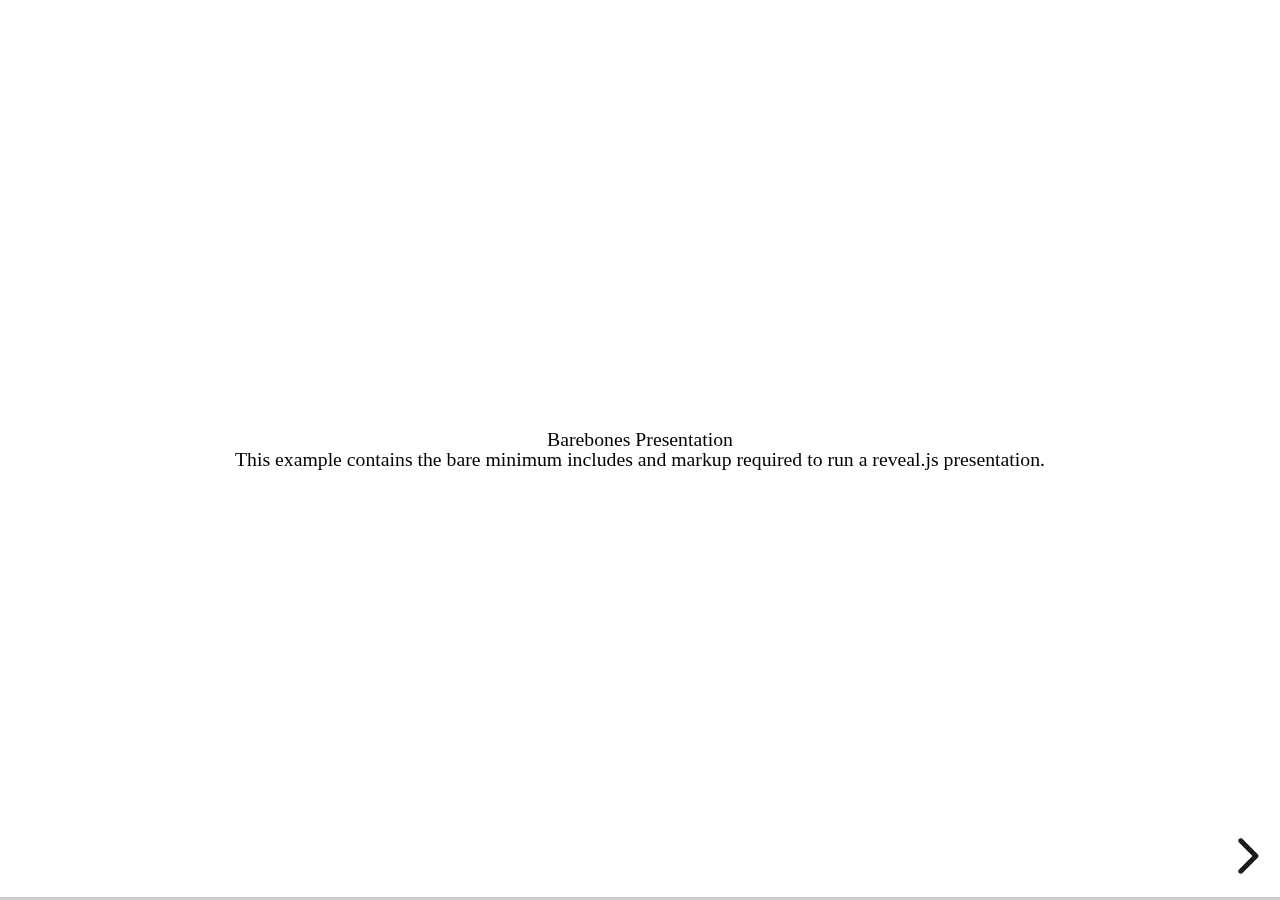
<file: test/examples/barebones.html>
<!doctype html>
<html lang="en">

	<head>
		<meta charset="utf-8">

		<title>reveal.js - Barebones</title>

		<link rel="stylesheet" href="../../css/reveal.css">
	</head>

	<body>

		<div class="reveal">

			<div class="slides">

				<section>
					<h2>Barebones Presentation</h2>
					<p>This example contains the bare minimum includes and markup required to run a reveal.js presentation.</p>
				</section>

				<section>
					<h2>No Theme</h2>
					<p>There's no theme included, so it will fall back on browser defaults.</p>
				</section>

			</div>

		</div>

		<script src="../../js/reveal.js"></script>

		<script>

			Reveal.initialize();

		</script>

	</body>
</html>
</file>
<file: css/theme/beige.css>
/**
 * Beige theme for reveal.js.
 *
 * Copyright (C) 2011-2012 Hakim El Hattab, http://hakim.se
 */
@import url(../../lib/font/league-gothic/league-gothic.css);
@import url(https://fonts.googleapis.com/css?family=Lato:400,700,400italic,700italic);
/*********************************************
 * GLOBAL STYLES
 *********************************************/
body {
  background: #f7f2d3;
  background: -moz-radial-gradient(center, circle cover, white 0%, #f7f2d3 100%);
  background: -webkit-gradient(radial, center center, 0px, center center, 100%, color-stop(0%, white), color-stop(100%, #f7f2d3));
  background: -webkit-radial-gradient(center, circle cover, white 0%, #f7f2d3 100%);
  background: -o-radial-gradient(center, circle cover, white 0%, #f7f2d3 100%);
  background: -ms-radial-gradient(center, circle cover, white 0%, #f7f2d3 100%);
  background: radial-gradient(center, circle cover, white 0%, #f7f2d3 100%);
  background-color: #f7f3de; }

.reveal {
  font-family: "Lato", sans-serif;
  font-size: 40px;
  font-weight: normal;
  color: #333; }

::selection {
  color: #fff;
  background: rgba(79, 64, 28, 0.99);
  text-shadow: none; }

::-moz-selection {
  color: #fff;
  background: rgba(79, 64, 28, 0.99);
  text-shadow: none; }

.reveal .slides > section,
.reveal .slides > section > section {
  line-height: 1.3;
  font-weight: inherit; }

/*********************************************
 * HEADERS
 *********************************************/
.reveal h1,
.reveal h2,
.reveal h3,
.reveal h4,
.reveal h5,
.reveal h6 {
  margin: 0 0 20px 0;
  color: #333;
  font-family: "League Gothic", Impact, sans-serif;
  font-weight: normal;
  line-height: 1.2;
  letter-spacing: normal;
  text-transform: none;
  text-shadow: none;
  word-wrap: break-word; }

.reveal h1 {
  font-size: 3.77em; }

.reveal h2 {
  font-size: 2.11em; }

.reveal h3 {
  font-size: 1.55em; }

.reveal h4 {
  font-size: 1em; }

.reveal h1 {
  text-shadow: 0 1px 0 #ccc, 0 2px 0 #c9c9c9, 0 3px 0 #bbb, 0 4px 0 #b9b9b9, 0 5px 0 #aaa, 0 6px 1px rgba(0, 0, 0, 0.1), 0 0 5px rgba(0, 0, 0, 0.1), 0 1px 3px rgba(0, 0, 0, 0.3), 0 3px 5px rgba(0, 0, 0, 0.2), 0 5px 10px rgba(0, 0, 0, 0.25), 0 20px 20px rgba(0, 0, 0, 0.15); }

/*********************************************
 * OTHER
 *********************************************/
.reveal p {
  margin: 20px 0;
  line-height: 1.3; }

/* Ensure certain elements are never larger than the slide itself */
.reveal img,
.reveal video,
.reveal iframe {
  max-width: 95%;
  max-height: 95%; }

.reveal strong,
.reveal b {
  font-weight: bold; }

.reveal em {
  font-style: italic; }

.reveal ol,
.reveal dl,
.reveal ul {
  display: inline-block;
  text-align: left;
  margin: 0 0 0 1em; }

.reveal ol {
  list-style-type: decimal; }

.reveal ul {
  list-style-type: disc; }

.reveal ul ul {
  list-style-type: square; }

.reveal ul ul ul {
  list-style-type: circle; }

.reveal ul ul,
.reveal ul ol,
.reveal ol ol,
.reveal ol ul {
  display: block;
  margin-left: 40px; }

.reveal dt {
  font-weight: bold; }

.reveal dd {
  margin-left: 40px; }

.reveal blockquote {
  display: block;
  position: relative;
  width: 70%;
  margin: 20px auto;
  padding: 5px;
  font-style: italic;
  background: rgba(255, 255, 255, 0.05);
  box-shadow: 0px 0px 2px rgba(0, 0, 0, 0.2); }

.reveal blockquote p:first-child,
.reveal blockquote p:last-child {
  display: inline-block; }

.reveal q {
  font-style: italic; }

.reveal pre {
  display: block;
  position: relative;
  width: 90%;
  margin: 20px auto;
  text-align: left;
  font-size: 0.55em;
  font-family: monospace;
  line-height: 1.2em;
  word-wrap: break-word;
  box-shadow: 0px 0px 6px rgba(0, 0, 0, 0.3); }

.reveal code {
  font-family: monospace;
  text-transform: none; }

.reveal pre code {
  display: block;
  padding: 5px;
  overflow: auto;
  max-height: 400px;
  word-wrap: normal; }

.reveal table {
  margin: auto;
  border-collapse: collapse;
  border-spacing: 0; }

.reveal table th {
  font-weight: bold; }

.reveal table th,
.reveal table td {
  text-align: left;
  padding: 0.2em 0.5em 0.2em 0.5em;
  border-bottom: 1px solid; }

.reveal table th[align="center"],
.reveal table td[align="center"] {
  text-align: center; }

.reveal table th[align="right"],
.reveal table td[align="right"] {
  text-align: right; }

.reveal table tbody tr:last-child th,
.reveal table tbody tr:last-child td {
  border-bottom: none; }

.reveal sup {
  vertical-align: super; }

.reveal sub {
  vertical-align: sub; }

.reveal small {
  display: inline-block;
  font-size: 0.6em;
  line-height: 1.2em;
  vertical-align: top; }

.reveal small * {
  vertical-align: top; }

/*********************************************
 * LINKS
 *********************************************/
.reveal a {
  color: #8b743d;
  text-decoration: none;
  -webkit-transition: color .15s ease;
  -moz-transition: color .15s ease;
  transition: color .15s ease; }

.reveal a:hover {
  color: #c0a86e;
  text-shadow: none;
  border: none; }

.reveal .roll span:after {
  color: #fff;
  background: #564826; }

/*********************************************
 * IMAGES
 *********************************************/
.reveal section img {
  margin: 15px 0px;
  background: rgba(255, 255, 255, 0.12);
  border: 4px solid #333;
  box-shadow: 0 0 10px rgba(0, 0, 0, 0.15); }

.reveal section img.plain {
  border: 0;
  box-shadow: none; }

.reveal a img {
  -webkit-transition: all .15s linear;
  -moz-transition: all .15s linear;
  transition: all .15s linear; }

.reveal a:hover img {
  background: rgba(255, 255, 255, 0.2);
  border-color: #8b743d;
  box-shadow: 0 0 20px rgba(0, 0, 0, 0.55); }

/*********************************************
 * NAVIGATION CONTROLS
 *********************************************/
.reveal .controls {
  color: #8b743d; }

/*********************************************
 * PROGRESS BAR
 *********************************************/
.reveal .progress {
  background: rgba(0, 0, 0, 0.2);
  color: #8b743d; }

.reveal .progress span {
  -webkit-transition: width 800ms cubic-bezier(0.26, 0.86, 0.44, 0.985);
  -moz-transition: width 800ms cubic-bezier(0.26, 0.86, 0.44, 0.985);
  transition: width 800ms cubic-bezier(0.26, 0.86, 0.44, 0.985); }
</file>
<file: lib/css/zenburn.css>
/*

Zenburn style from voldmar.ru (c) Vladimir Epifanov <voldmar@voldmar.ru>
based on dark.css by Ivan Sagalaev

*/

.hljs {
  display: block;
  overflow-x: auto;
  padding: 0.5em;
  background: #3f3f3f;
  color: #dcdcdc;
}

.hljs-keyword,
.hljs-selector-tag,
.hljs-tag {
  color: #e3ceab;
}

.hljs-template-tag {
  color: #dcdcdc;
}

.hljs-number {
  color: #8cd0d3;
}

.hljs-variable,
.hljs-template-variable,
.hljs-attribute {
  color: #efdcbc;
}

.hljs-literal {
  color: #efefaf;
}

.hljs-subst {
  color: #8f8f8f;
}

.hljs-title,
.hljs-name,
.hljs-selector-id,
.hljs-selector-class,
.hljs-section,
.hljs-type {
  color: #efef8f;
}

.hljs-symbol,
.hljs-bullet,
.hljs-link {
  color: #dca3a3;
}

.hljs-deletion,
.hljs-string,
.hljs-built_in,
.hljs-builtin-name {
  color: #cc9393;
}

.hljs-addition,
.hljs-comment,
.hljs-quote,
.hljs-meta {
  color: #7f9f7f;
}


.hljs-emphasis {
  font-style: italic;
}

.hljs-strong {
  font-weight: bold;
}
</file>
<file: test/qunit-1.12.0.css>
/**
 * QUnit v1.12.0 - A JavaScript Unit Testing Framework
 *
 * http://qunitjs.com
 *
 * Copyright 2012 jQuery Foundation and other contributors
 * Released under the MIT license.
 * http://jquery.org/license
 */

/** Font Family and Sizes */

#qunit-tests, #qunit-header, #qunit-banner, #qunit-testrunner-toolbar, #qunit-userAgent, #qunit-testresult {
	font-family: "Helvetica Neue Light", "HelveticaNeue-Light", "Helvetica Neue", Calibri, Helvetica, Arial, sans-serif;
}

#qunit-testrunner-toolbar, #qunit-userAgent, #qunit-testresult, #qunit-tests li { font-size: small; }
#qunit-tests { font-size: smaller; }


/** Resets */

#qunit-tests, #qunit-header, #qunit-banner, #qunit-userAgent, #qunit-testresult, #qunit-modulefilter {
	margin: 0;
	padding: 0;
}


/** Header */

#qunit-header {
	padding: 0.5em 0 0.5em 1em;

	color: #8699a4;
	background-color: #0d3349;

	font-size: 1.5em;
	line-height: 1em;
	font-weight: normal;

	border-radius: 5px 5px 0 0;
	-moz-border-radius: 5px 5px 0 0;
	-webkit-border-top-right-radius: 5px;
	-webkit-border-top-left-radius: 5px;
}

#qunit-header a {
	text-decoration: none;
	color: #c2ccd1;
}

#qunit-header a:hover,
#qunit-header a:focus {
	color: #fff;
}

#qunit-testrunner-toolbar label {
	display: inline-block;
	padding: 0 .5em 0 .1em;
}

#qunit-banner {
	height: 5px;
}

#qunit-testrunner-toolbar {
	padding: 0.5em 0 0.5em 2em;
	color: #5E740B;
	background-color: #eee;
	overflow: hidden;
}

#qunit-userAgent {
	padding: 0.5em 0 0.5em 2.5em;
	background-color: #2b81af;
	color: #fff;
	text-shadow: rgba(0, 0, 0, 0.5) 2px 2px 1px;
}

#qunit-modulefilter-container {
	float: right;
}

/** Tests: Pass/Fail */

#qunit-tests {
	list-style-position: inside;
}

#qunit-tests li {
	padding: 0.4em 0.5em 0.4em 2.5em;
	border-bottom: 1px solid #fff;
	list-style-position: inside;
}

#qunit-tests.hidepass li.pass, #qunit-tests.hidepass li.running  {
	display: none;
}

#qunit-tests li strong {
	cursor: pointer;
}

#qunit-tests li a {
	padding: 0.5em;
	color: #c2ccd1;
	text-decoration: none;
}
#qunit-tests li a:hover,
#qunit-tests li a:focus {
	color: #000;
}

#qunit-tests li .runtime {
	float: right;
	font-size: smaller;
}

.qunit-assert-list {
	margin-top: 0.5em;
	padding: 0.5em;

	background-color: #fff;

	border-radius: 5px;
	-moz-border-radius: 5px;
	-webkit-border-radius: 5px;
}

.qunit-collapsed {
	display: none;
}

#qunit-tests table {
	border-collapse: collapse;
	margin-top: .2em;
}

#qunit-tests th {
	text-align: right;
	vertical-align: top;
	padding: 0 .5em 0 0;
}

#qunit-tests td {
	vertical-align: top;
}

#qunit-tests pre {
	margin: 0;
	white-space: pre-wrap;
	word-wrap: break-word;
}

#qunit-tests del {
	background-color: #e0f2be;
	color: #374e0c;
	text-decoration: none;
}

#qunit-tests ins {
	background-color: #ffcaca;
	color: #500;
	text-decoration: none;
}

/*** Test Counts */

#qunit-tests b.counts                       { color: black; }
#qunit-tests b.passed                       { color: #5E740B; }
#qunit-tests b.failed                       { color: #710909; }

#qunit-tests li li {
	padding: 5px;
	background-color: #fff;
	border-bottom: none;
	list-style-position: inside;
}

/*** Passing Styles */

#qunit-tests li li.pass {
	color: #3c510c;
	background-color: #fff;
	border-left: 10px solid #C6E746;
}

#qunit-tests .pass                          { color: #528CE0; background-color: #D2E0E6; }
#qunit-tests .pass .test-name               { color: #366097; }

#qunit-tests .pass .test-actual,
#qunit-tests .pass .test-expected           { color: #999999; }

#qunit-banner.qunit-pass                    { background-color: #C6E746; }

/*** Failing Styles */

#qunit-tests li li.fail {
	color: #710909;
	background-color: #fff;
	border-left: 10px solid #EE5757;
	white-space: pre;
}

#qunit-tests > li:last-child {
	border-radius: 0 0 5px 5px;
	-moz-border-radius: 0 0 5px 5px;
	-webkit-border-bottom-right-radius: 5px;
	-webkit-border-bottom-left-radius: 5px;
}

#qunit-tests .fail                          { color: #000000; background-color: #EE5757; }
#qunit-tests .fail .test-name,
#qunit-tests .fail .module-name             { color: #000000; }

#qunit-tests .fail .test-actual             { color: #EE5757; }
#qunit-tests .fail .test-expected           { color: green;   }

#qunit-banner.qunit-fail                    { background-color: #EE5757; }


/** Result */

#qunit-testresult {
	padding: 0.5em 0.5em 0.5em 2.5em;

	color: #2b81af;
	background-color: #D2E0E6;

	border-bottom: 1px solid white;
}
#qunit-testresult .module-name {
	font-weight: bold;
}

/** Fixture */

#qunit-fixture {
	position: absolute;
	top: -10000px;
	left: -10000px;
	width: 1000px;
	height: 1000px;
}
</file>
